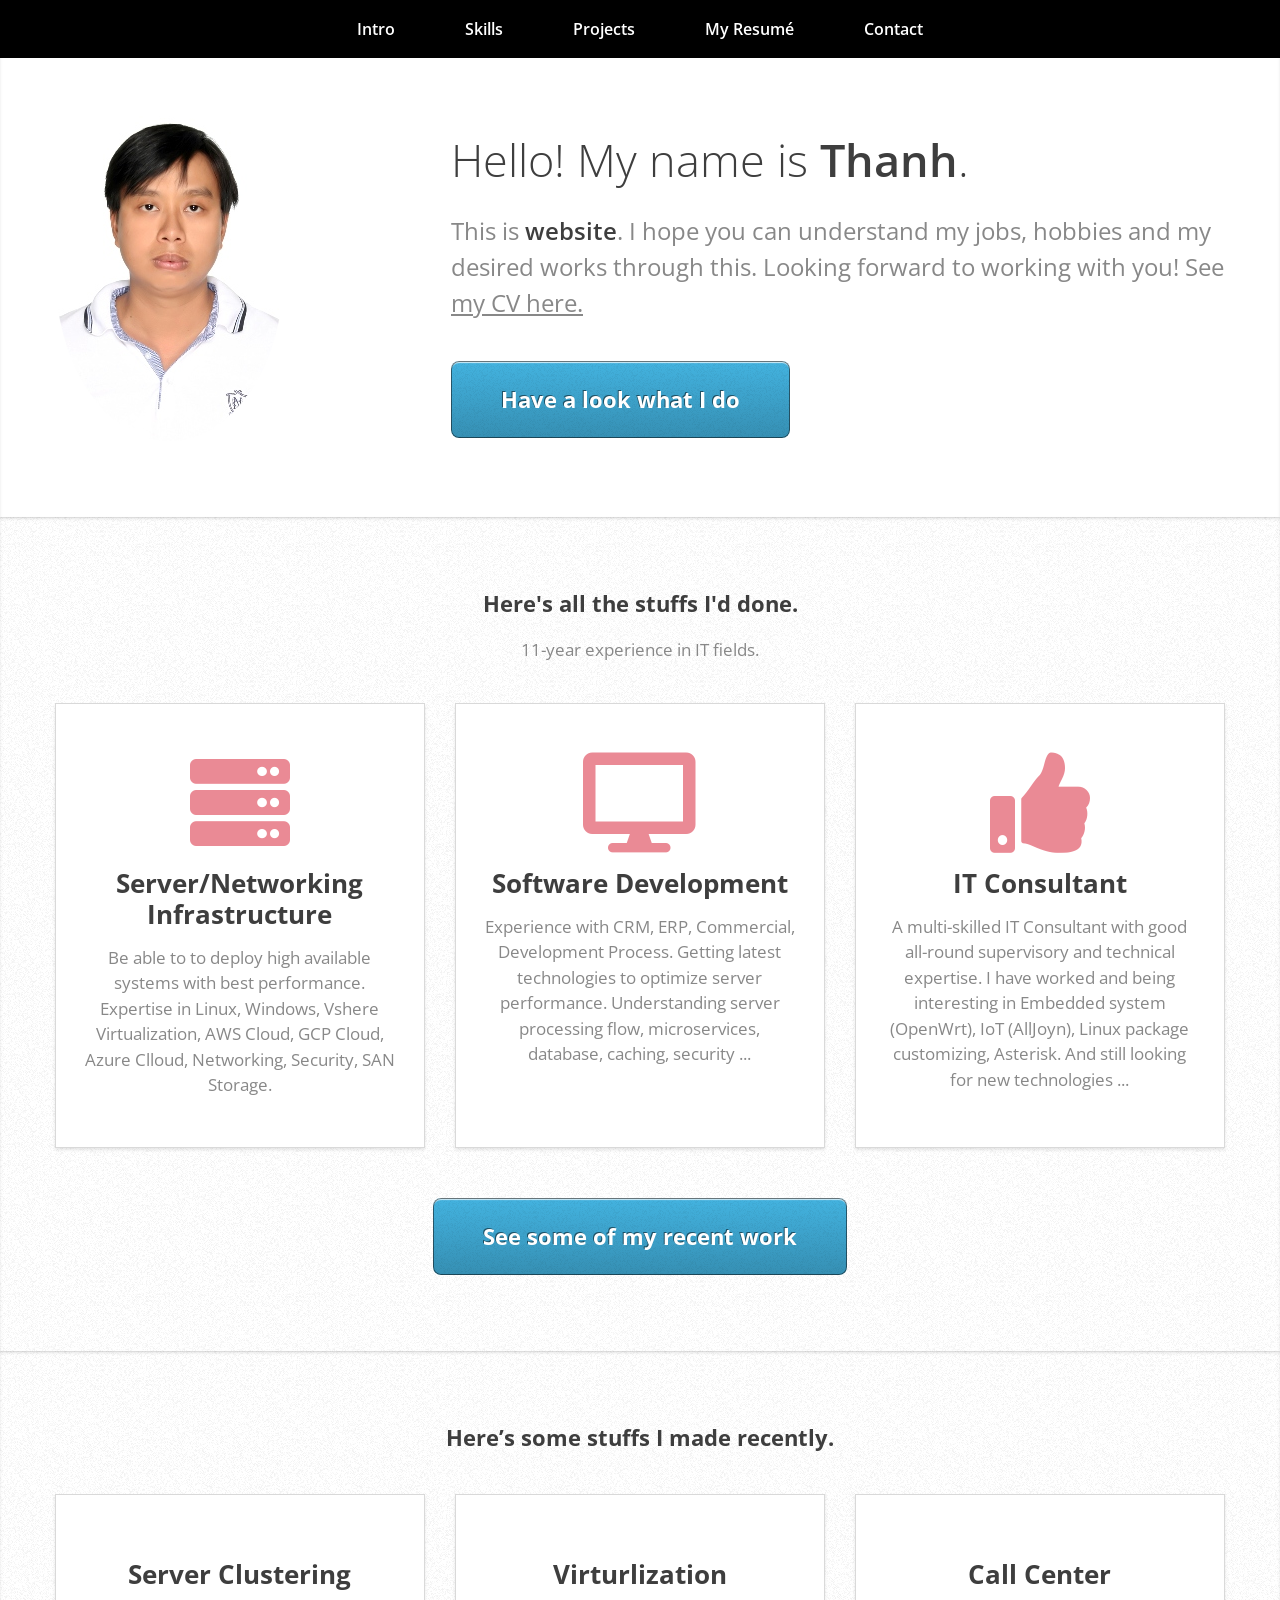
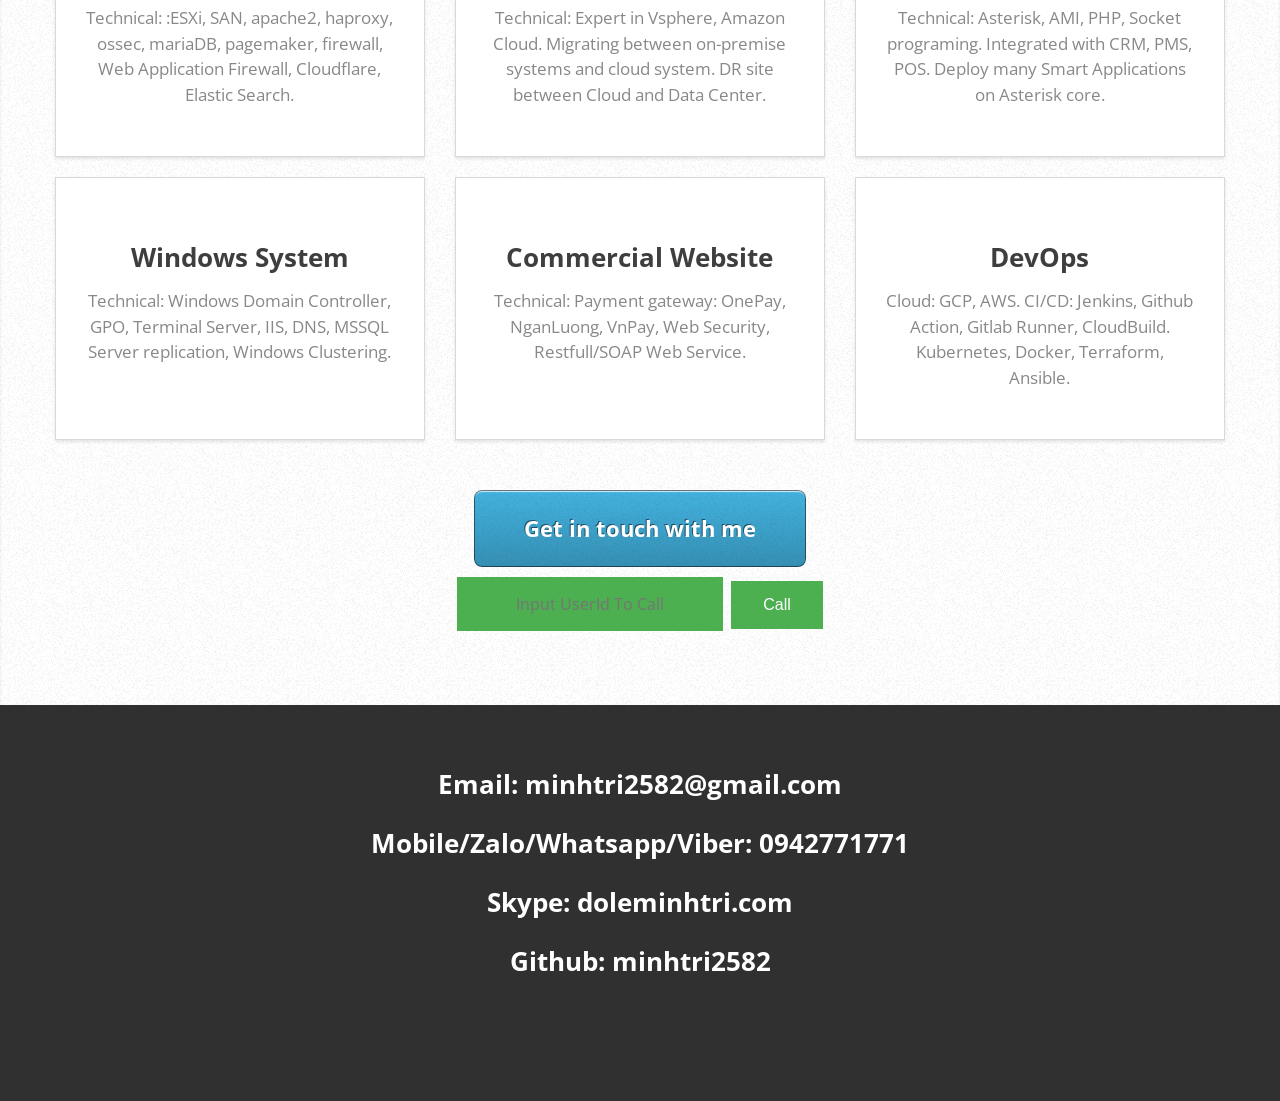
<file: static/index.html>
<!doctype html>
<html lang="en">
<head>
    <meta charset="UTF-8">
    <meta name="viewport" content="width=device-width, initial-scale=1.0">
    <meta http-equiv="X-UA-Compatible" content="ie=edge">
    <title>Đỗ Lê Minh Trí</title>
    <link rel="stylesheet" href="css/font-awesome/css/all.min.css">
    <link rel="stylesheet" href="css/main.css">
    
    <style>
        .button0 {
          border: none;
          color: white;
          padding: 15px 32px;
          text-align: center;
          text-decoration: none;
          display: inline-block;
          font-size: 16px;
          margin: 4px 2px;
          cursor: pointer;
        }

        .button1 {background-color: #4CAF50;} /* Green */
        .button2 {background-color: #008CBA;} /* Blue */
     </style>
    
</head>
<body>
<header>
    <nav class="nav-header">
        <div class="container">
            <ul class="nav-header-link">
                <li><a href="#top">Intro</a></li>
                <li><a href="#work">Skills</a></li>
                <li><a href="#portfolio">Projects</a></li>
                <li><a href="mycv.html" target="_blank">My Resumé</a></li>
                <li><a href="#contact">Contact</a></li>
            </ul>
        </div>
    </nav>
</header>
<section id="top" class="wrapper">
    <div class="container">
        <div class="summary">
            <div class="summary-col-img">
                <span class="img-fluid"><img src="images/common/headshot.jpg" alt=""></span>
            </div>
            <div class="summary-col-des">
                <h1>Hello! My name is <strong class="name">Thanh</strong>.</h1>                               
                <p>This is <strong>website</strong>. I hope you can understand my jobs, hobbies and my desired works through this. Looking forward to working with
                   you! See <a href="mycv.html" target="_blank"> my CV here.</a></p>
                <a href="#work" class="button">Have a look what I do</a>                             
            </div>
        </div>
    </div>
</section>
<section id="work" class="wrapper wrapper-gray">
    <div class="container">
        <div class="title-section">
            <h2>Here's all the stuffs I'd done.</h2>
            <p>11-year experience in IT fields.</p>
        </div>
        <div class="row">
            <div class="col-12 col-md-4">
                <div class="box box-1">
                    <i class="fas fa-server"></i>
                    <h3>Server/Networking Infrastructure</h3>
                    <p>Be able to to deploy high available systems with best performance. Expertise in Linux, Windows, Vshere Virtualization, AWS Cloud, GCP Cloud, Azure Clloud,
                       Networking, Security, SAN Storage.</p>
                </div>
            </div>
            <div class="col-12 col-md-4">
                <div class="box box-1">
                    <i class="fas fa-desktop"></i>
                    <h3>Software Development</h3>
                    <p>Experience with CRM, ERP, Commercial, Development Process. Getting latest technologies to optimize server performance. Understanding server processing flow,
                       microservices, database, caching, security ...</p>
                </div>
            </div>
            <div class="col-12 col-md-4">
                <div class="box box-1">
                    <i class="fas fa-thumbs-up"></i>
                    <h3>IT Consultant</h3>
                    <p>A multi-skilled IT Consultant with good all-round supervisory and technical expertise. I have worked and being interesting in Embedded system (OpenWrt), IoT
                       (AllJoyn), Linux package customizing, Asterisk.
                       And still looking for new technologies ...</p>
                </div>
            </div>
        </div>
        <div class="btn-section">
            <a href="#portfolio" class="button">See some of my recent work</a>
        </div>
    </div>
</section>
<section id="portfolio" class="wrapper wrapper-gray">
    <div class="container">
        <div class="title-section">
            <h2>Here’s some stuffs I made recently.</h2>
        </div>
        <div class="row">
            <div class="col-12 col-md-4">
                <div class="box box-1">
                    <h3>Server Clustering</h3>
                    <p>Technical: :ESXi, SAN, apache2, haproxy, ossec, mariaDB, pagemaker, firewall, Web Application Firewall, Cloudflare, Elastic Search.</p>
                </div>
            </div>
            <div class="col-12 col-md-4">
                <div class="box box-1">
                    <h3>Virturlization</h3>
                    <p>Technical: Expert in Vsphere, Amazon Cloud. Migrating between on-premise systems and cloud system. DR site between Cloud and Data Center.</p>
                </div>
            </div>
            <div class="col-12 col-md-4">
                <div class="box box-1">
                    <h3>Call Center</h3>
                    <p>Technical: Asterisk, AMI, PHP, Socket programing. Integrated with CRM, PMS, POS. Deploy many Smart Applications on Asterisk core.</p>
                </div>
            </div>
            <div class="col-12 col-md-4">
                <div class="box box-1">
                    <h3>Windows System</h3>
                    <p>Technical: Windows Domain Controller, GPO, Terminal Server, IIS, DNS, MSSQL Server replication, Windows Clustering.</p>
                </div>
            </div>
            <div class="col-12 col-md-4">
                <div class="box box-1">
                    <h3>Commercial Website</h3>
                    <p>Technical: Payment gateway: OnePay, NganLuong, VnPay, Web Security, Restfull/SOAP Web Service. </p>
                </div>
            </div>
            <div class="col-12 col-md-4">
                <div class="box box-1">
                    <h3>DevOps</h3>
                    <p>Cloud: GCP, AWS. CI/CD: Jenkins, Github Action, Gitlab Runner, CloudBuild. Kubernetes, Docker, Terraform, Ansible. </p>
                </div>
            </div>
        </div>
        <div class="btn-section">
            <a href="#contact" class="button" onclick="callMe()"> Get in touch with me</a>
            <br>
            <input class="button0 button1" id="partnerId" placeholder="Input UserId To Call" />
            <button onclick="callTo()" class="button0 button1">Call</button>
        </div>
    </div>
</section>
<footer id="contact" class="footer-contact">
    <div class="container">
        <p>Email: <a href="mailto:minhtri2582@gmail.com">minhtri2582@gmail.com</a></p>
        <p>Mobile/Zalo/Whatsapp/Viber: <a href="tel:0942771771">0942771771</a></p>
        <p>Skype: <a href="skype:doleminhtri.com?call">doleminhtri.com</a></p>
        <p>Github: <a href="https://github.com/minhtri2582">minhtri2582</a></p>
    </div>
</footer>
<!-- s -->
<script src="./js/jquery.min.js"></script>
<script src="./js/main.js"></script>
<script type="text/javascript" src="https://callcenter-widget.vnkm.vn/stringee_widget.js"></script>
<script type="text/javascript">
    var uid = "tri.do";
    setTimeout(login, 3000)
    function login() {
        initStringee(uid);
    }
    function callTo() {
        let partnerId = $('#partnerId').val();
        callPatient(partnerId);
    }
    function callMe() {
        let partnerId = '84942771771';
        callPatient(partnerId);
    }
</script>
</body>
</html>
</file>
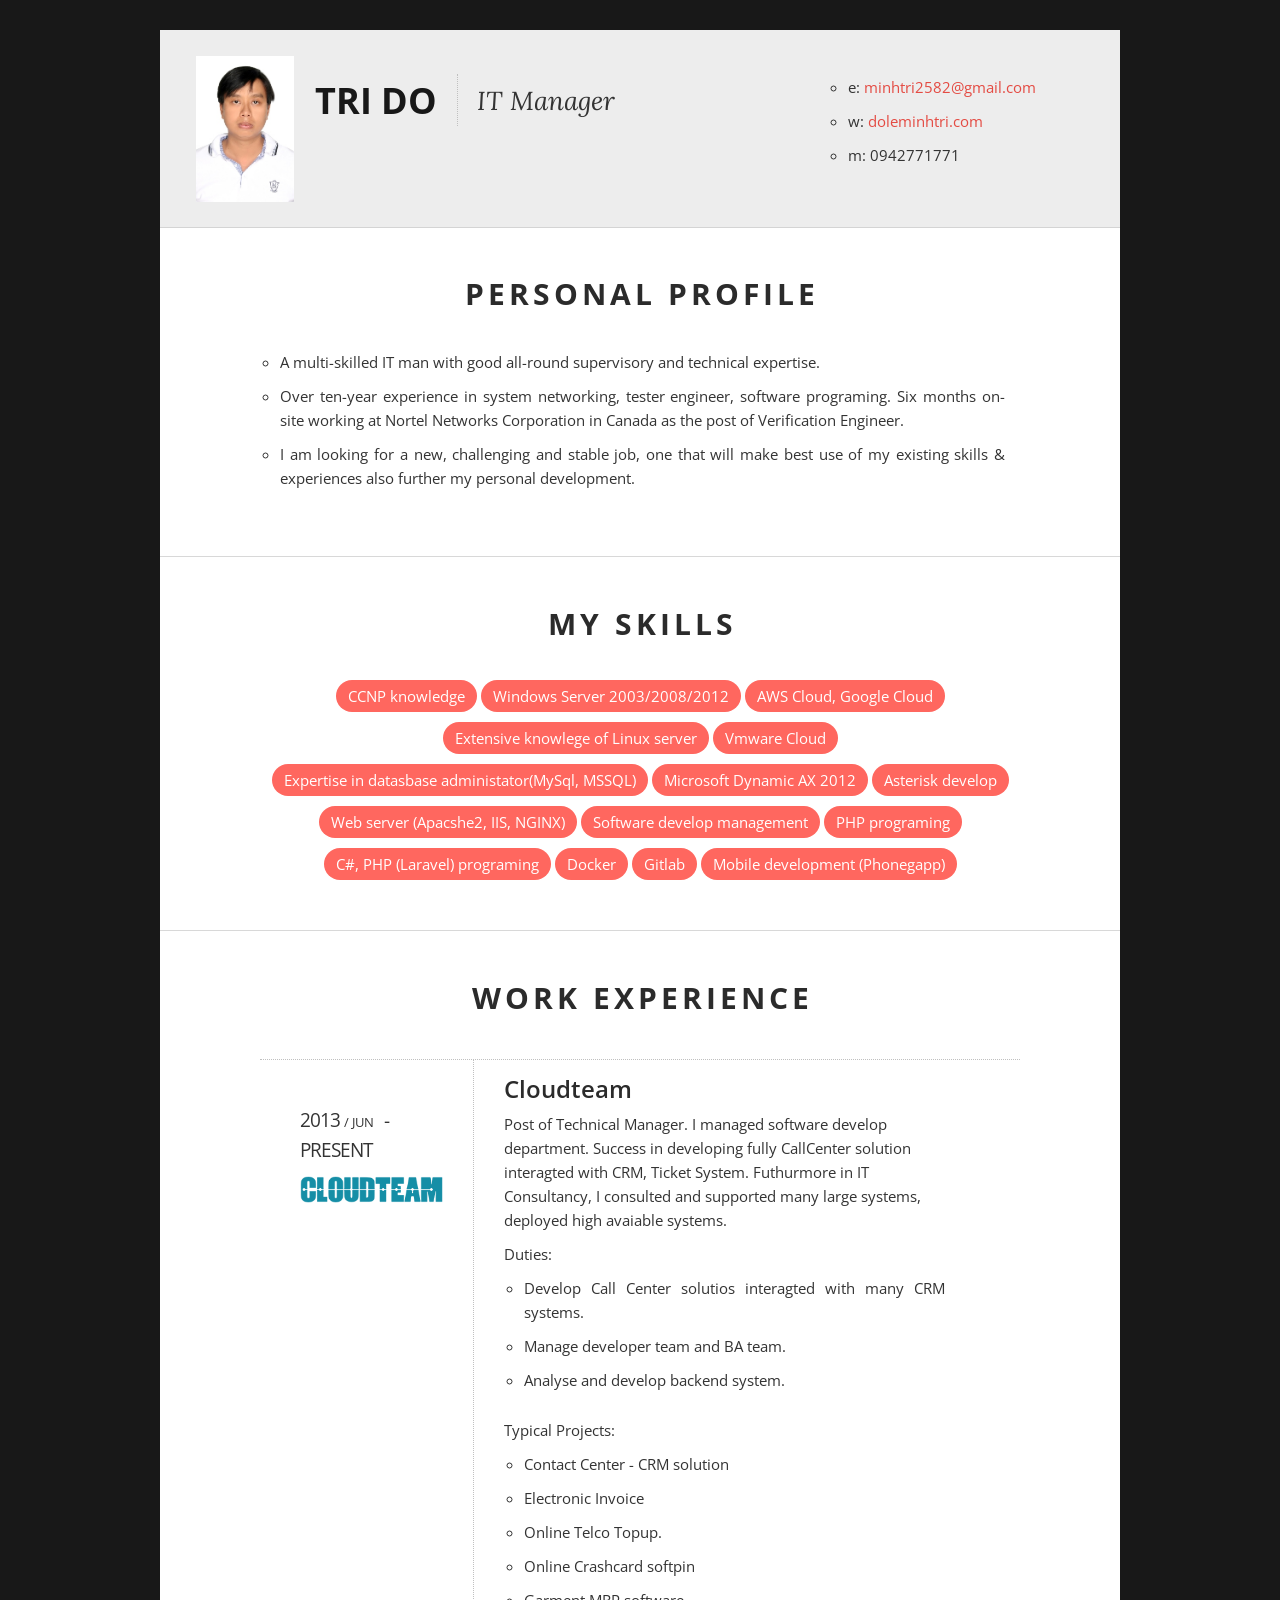
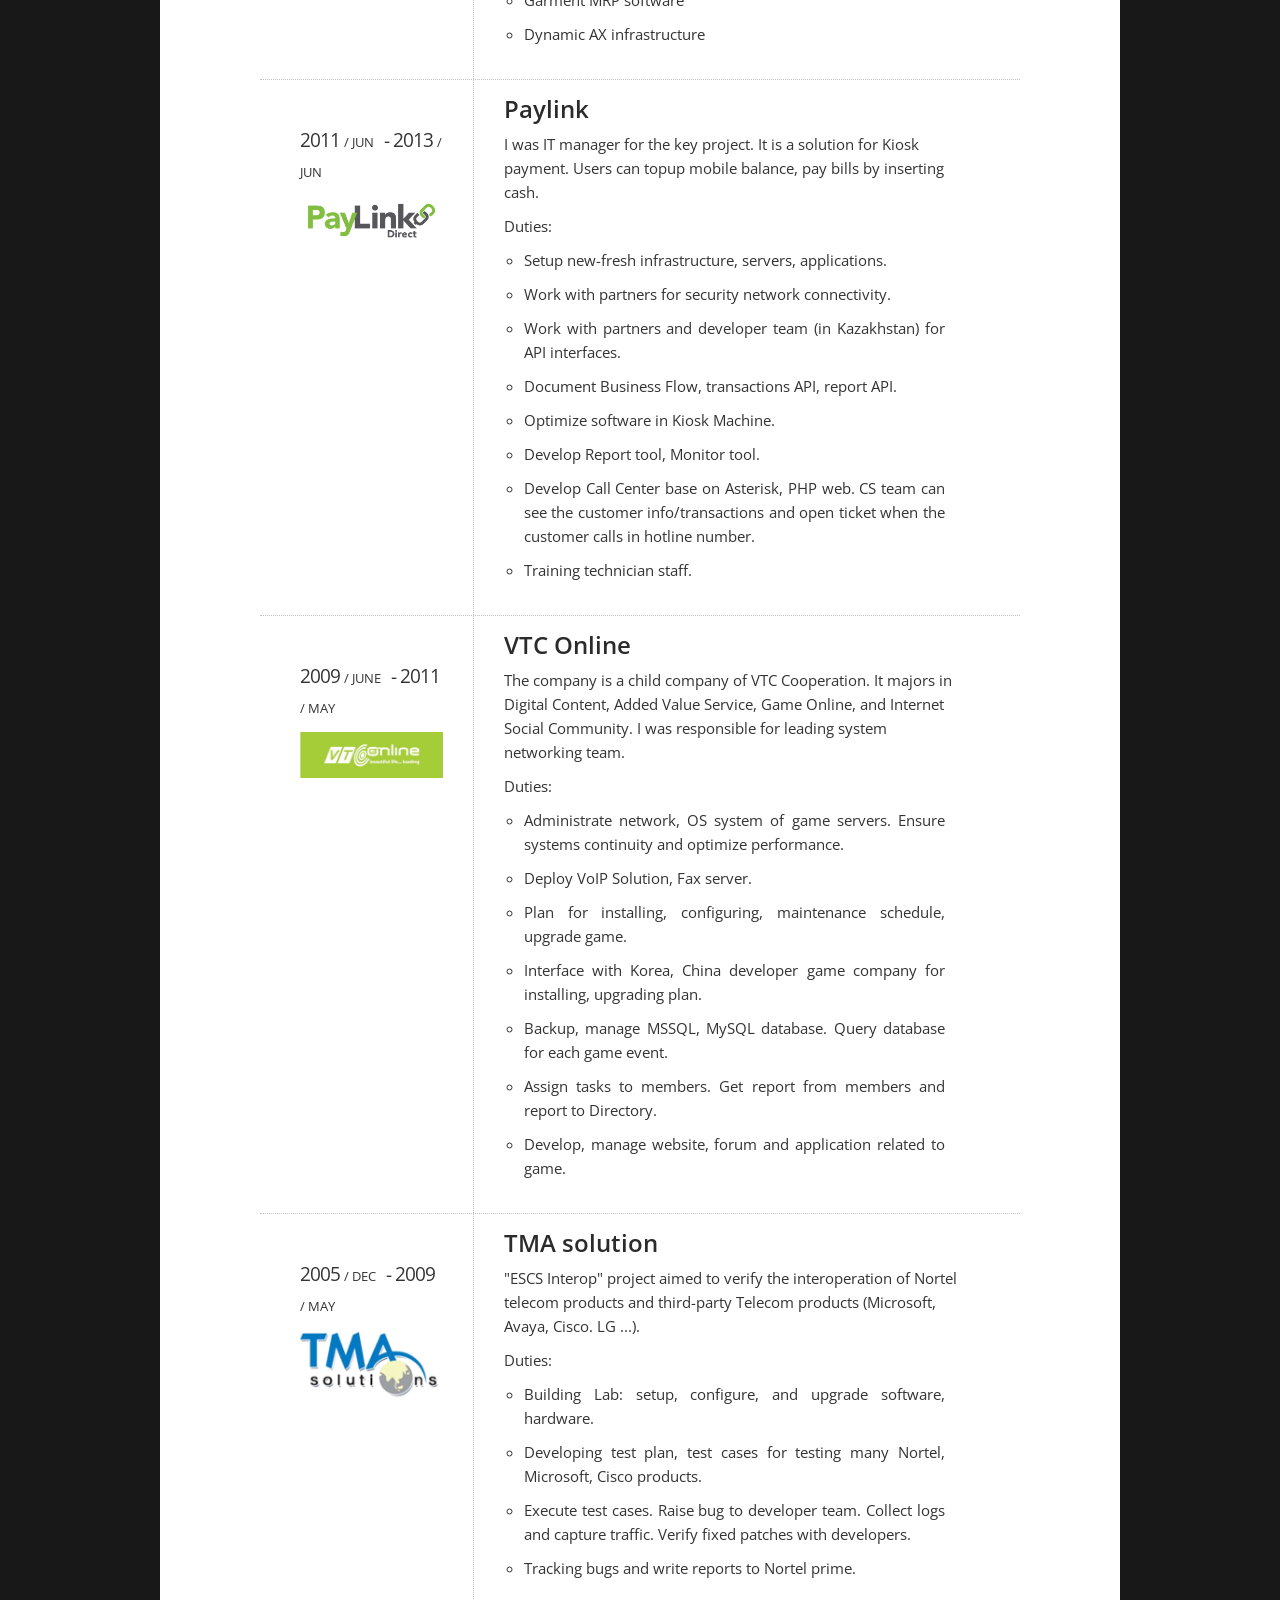
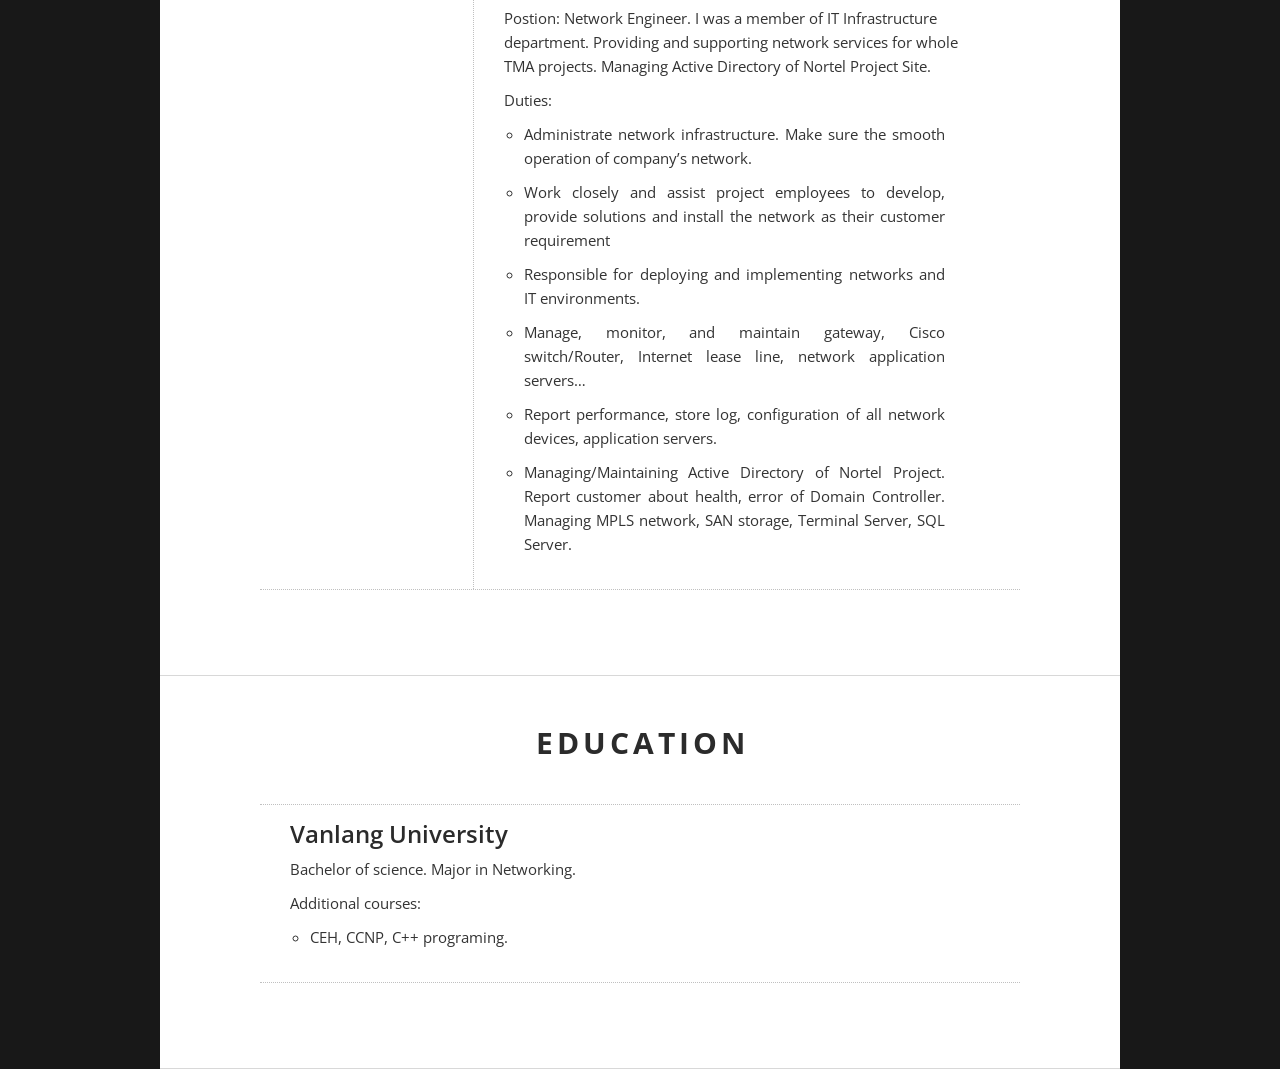
<file: static/mycv/index.html>
<!DOCTYPE html>
<html class="no-js" lang="en">
<head>
<meta charset="utf-8">
<title>Tri Do - IT Manager</title>
<meta name="viewport" content="width=device-width, initial-scale=1, maximum-scale=1">

<link href="css/styles.css" rel="stylesheet" type="text/css" media="screen" />


<link href="http://fonts.googleapis.com/css?family=Open+Sans:400,300,400italic,700,600" rel="stylesheet" type="text/css" />
<link href="http://fonts.googleapis.com/css?family=Lora:400,400italic" rel="stylesheet" type="text/css" />
<script src="js/modernizr.custom.js" type="text/javascript"></script>
</head>
<body>
<!-- Preloader -->
<div id="preloader">
  <div id="status">
    <div class="parent">
      <div class="child">
        <p class="small">loading</p>
      </div>
    </div>
  </div>
</div>
<!-- end preloader -->
<div class="wrapper">
  <!-- start header -->
  <header class="clearfix">
    <div class="container no-padding">
      <div id="headshot" class="avatar">
        <img src="images/headshot.jpg" alt="Avatar" />
      </div>
      <div class="information">
        <div class="col2-3">
          <h1 id="logo"> <a href="index.html">TRI DO</a> </h1>
          <div class="tagline"><span>IT Manager</span></div>
        </div>
        <div class="col1-3 float_right">
        <ul class="unordered-list">
          <li>e: <a href="mailto:minhtri2582@gmail.com" target="_blank">minhtri2582@gmail.com</a></li>
          <li>w: <a href="http://doleminhtri.com">doleminhtri.com</a></li>
          <li>m: 0942771771</li>
        </ul>
      </div>
      </div>

    </div>
  </header>
  <!-- end header -->
  <section class="section" id="section2">
    <div id="ancor2"></div>
    <div class="container clearfix">
      <div class="col1-1 centered">
        <h3>Personal Profile</h3>
      </div>
      <div class="col1-1">
        <ul class="unordered-list">
              <li>A multi-skilled IT man with good all-round supervisory and technical expertise. </li>
              <li>Over ten-year experience in system networking, tester engineer, software programing. Six months on-site working at Nortel Networks Corporation in Canada as the post of Verification Engineer.</li>      
			  <li>I am looking for a new, challenging and stable job, one that will make best use of my existing skills & experiences also further my personal development.</li>
            </ul> 
      </div>
    </div>
  </section>
  <section class="section" id="section6">
   
    <div class="container clearfix">
      <div class="col1-1 centered">
        <h3>My Skills</h3>
      </div>
      <div class="col1-1">
        <ul class="keySkills">
            <li>CCNP knowledge</li>
            <li>Windows Server 2003/2008/2012</li>
            <li>AWS Cloud, Google Cloud</li>
            <li>Extensive knowlege of Linux server</li>
            <li>Vmware Cloud</li>
            <li>Expertise in datasbase administator(MySql, MSSQL)</li>
            <li>Microsoft Dynamic AX 2012</li>
            <li>Asterisk develop</li>
            <li>Web server (Apacshe2, IIS, NGINX)</li>
            <li>Software develop management</li>
            <li>PHP programing</li>
            <li>C#, PHP (Laravel) programing</li>
			<li>Docker</li>
			<li>Gitlab</li>
			<li>Mobile development (Phonegapp)</li>
          </ul>
      </div>
    </div>
  </section>
  <section class="section" id="section3">
    <div id="ancor3"></div>
    <div class="container clearfix">
      <div class="col1-1 centered">
        <h3>Work Experience</h3>
      </div>
      <div class="col1-1">
        <div class="accordion">          
          <div class="tab clearfix closed">
            <div class="tab-arrow"></div>
            <div class="time-range">
              <p>2013 <span>/ Jun</span> - Present</p>
              <img src="images/logo/cloudteam.png">
			 
            </div>
            <div class="employer">
              <h4>Cloudteam</h4> 
              <p>Post of Technical Manager. I managed software develop department. Success in developing fully CallCenter solution interagted with CRM, Ticket System. Futhurmore in IT Consultancy, I consulted and supported many large systems, deployed high avaiable systems.</p>
              <div class="hidden-content">
                <!-- acordion content here -->
                <p>Duties:</p>
                <ul class="unordered-list">
                  <li>Develop Call Center solutios interagted with many CRM systems.</li>
                  <li>Manage developer team and BA team.</li>
                  <li>Analyse and develop backend system.</li> 
                </ul>
              </div>
			  <div class="hidden-content">
                <!-- acordion content here -->
                <p>Typical Projects:</p>
                <ul class="unordered-list">
                  <li>Contact Center - CRM solution</li>
                  <li>Electronic Invoice</li>
                  <li>Online Telco Topup.</li> 
				  <li>Online Crashcard softpin</li> 
                  <li>Garment MRP software</li>
				  <li>Dynamic AX infrastructure</li>
                </ul>
              </div>
              <!-- / acordion content -->
            </div>
          </div>
          <div class="tab clearfix closed">
            <div class="tab-arrow"></div>
            <div class="time-range">
              <p>2011 <span>/ Jun</span> - 2013 <span>/ Jun</span></p>
              <img src="images/logo/paylink.png">
            </div>
            <div class="employer">
              <h4>Paylink</h4>
              <p>I was IT manager for the key project. It is a solution for Kiosk payment. Users can topup mobile balance, pay bills by inserting cash.</p>
              <div class="hidden-content">
                <p>Duties:</p>
                <ul class="unordered-list">
                  <li>Setup new-fresh infrastructure, servers, applications.</li>
                  <li>Work with partners for security network connectivity.</li>
                  <li>Work with partners and developer team (in Kazakhstan) for API interfaces.</li>
                  <li>Document Business Flow, transactions API, report API.</li>
                  <li>Optimize software in Kiosk Machine.</li>
                  <li>Develop Report tool, Monitor tool.</li>
                  <li>Develop Call Center base on Asterisk, PHP web. CS team can see the customer info/transactions and open ticket when the customer calls in hotline number.</li>
                  <li>Training technician staff.</li>
                </ul> 
              </div>
              <!-- / acordion content -->
            </div>
          </div>
          <div class="tab clearfix closed">
            <div class="tab-arrow"></div>
            <div class="time-range"><p>2009 <span>/ June</span> - 2011 <span>/ May</span></p>
              <img src="images/logo/vtc-image.png"></div>
            <div class="employer">
              <h4>VTC Online</h4>
              <p>The company is a child company of VTC Cooperation. It majors in Digital Content, Added Value Service, Game Online, and Internet Social Community. I was responsible for leading system networking team.</p>
              <div class="hidden-content">
                <!-- acordion content here -->
                <p>Duties:</p>
                <ul class="unordered-list">
                  <li>  Administrate network, OS system of game servers. Ensure systems continuity and optimize performance.</li>
                  <li>  Deploy VoIP Solution, Fax server.</li>
                  <li>  Plan for installing, configuring, maintenance schedule, upgrade game.</li> 
                  <li>  Interface with Korea, China developer game company for installing, upgrading plan.</li>
                  <li>  Backup, manage MSSQL, MySQL database. Query database for each game event.</li>
                  <li>  Assign tasks to members. Get report from members and report to Directory.</li>
                  <li>  Develop, manage website, forum and application related to game.</li>
                   
                </ul>
              </div>
              <!-- / acordion content -->
            </div>
          </div>
          <div class="tab clearfix closed">
            <div class="tab-arrow"></div>
            <div class="time-range"><p>2005 <span>/ Dec</span> - 2009 <span>/ May</span></p>
              <img src="images/logo/tma.png"></div>
            <div class="employer">
              <h4>TMA solution</h4>
              <p>"ESCS Interop" project aimed to verify the interoperation of Nortel telecom products and third-party Telecom products (Microsoft, Avaya, Cisco. LG ...).</p>
              <div class="hidden-content">
                <!-- acordion content here -->
                <p>Duties:</p>
                <ul class="unordered-list">
                  <li>  Building Lab: setup, configure, and upgrade software, hardware. </li>
                  <li>  Developing test plan, test cases for testing many Nortel, Microsoft, Cisco products.</li>
                  <li>  Execute test cases. Raise bug to developer team. Collect logs and capture traffic. Verify fixed patches with developers. </li>
                  <li>  Tracking bugs and write reports to Nortel prime.</li>
                </ul>
              </div>
              <!-- / acordion content -->
			  <p>Postion: Network Engineer. I was a member of IT Infrastructure department. Providing and supporting network services for whole TMA projects. Managing Active Directory of Nortel Project Site.</p>
              <div class="hidden-content">
                <!-- acordion content here -->
                <p>Duties:</p>
                <ul class="unordered-list">
                  <li>Administrate network infrastructure. Make sure the smooth operation of company’s network.</li>
<li>Work closely and assist project employees to develop, provide solutions and install the network as their customer requirement </li>
<li>	Responsible for deploying and implementing networks and IT environments.</li>
<li> Manage, monitor, and maintain gateway, Cisco switch/Router, Internet lease line, network application servers…</li>
<li>	Report performance, store log, configuration of all network devices, application servers.</li>
<li>	Managing/Maintaining Active Directory of Nortel Project. Report customer about health, error of Domain Controller. Managing MPLS network, SAN storage, Terminal Server, SQL Server. </li>

                </ul>
              </div>
            </div>
          </div>
        </div>
      </div>
    </div>
  </section>

  <section class="section" id="section5">
    <div id="ancor5"></div>
    <div class="container clearfix">
      <div class="col1-1 centered">
        <h3>Education</h3>
      </div>
      <div class="col1-1">
        <div class="accordion">
          <div class="tab clearfix closed">
            <div class="tab-arrow"></div>
            
            <div class="employer one-column">
              <h4>Vanlang University</h4>
              <p>Bachelor of science. Major in Networking.</p>
              <div class="hidden-content">
               
                
                <p> Additional courses: </p>
                <ul class="unordered-list">
                  <li>CEH, CCNP, C++ programing.</li>
                </ul>
                
              </div>
              <!-- / acordion content -->
            </div>
          </div>
        
        </div>
      </div>
     
    </div>
  </section>

 
</div>
<script src="js/jquery-1.11.2.min.js" type="text/javascript"></script>
<script src="js/preloader.js" type="text/javascript"></script>
<script src="js/custom.js"></script>
<!--[if lt IE 9]><script src="http://html5shim.googlecode.com/svn/trunk/html5.js"></script><![endif]-->
</body>
</html>
</file>
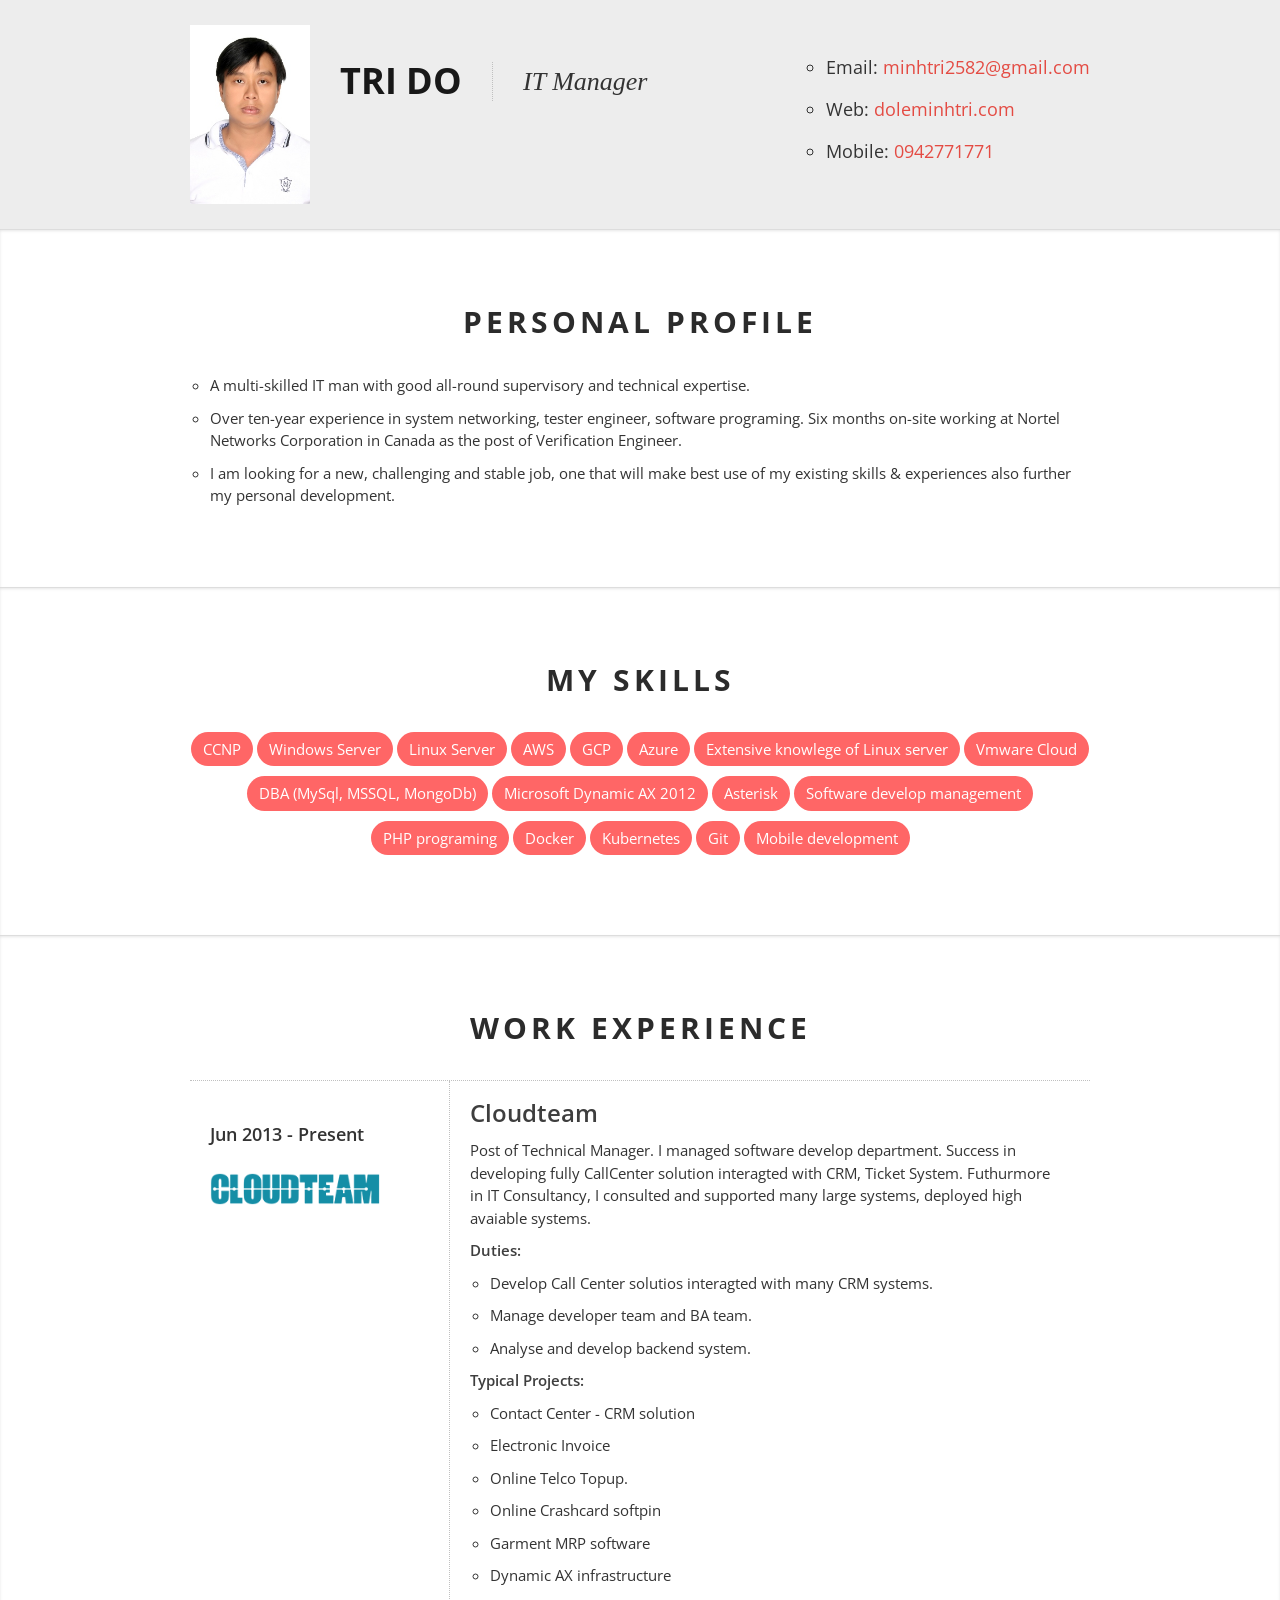
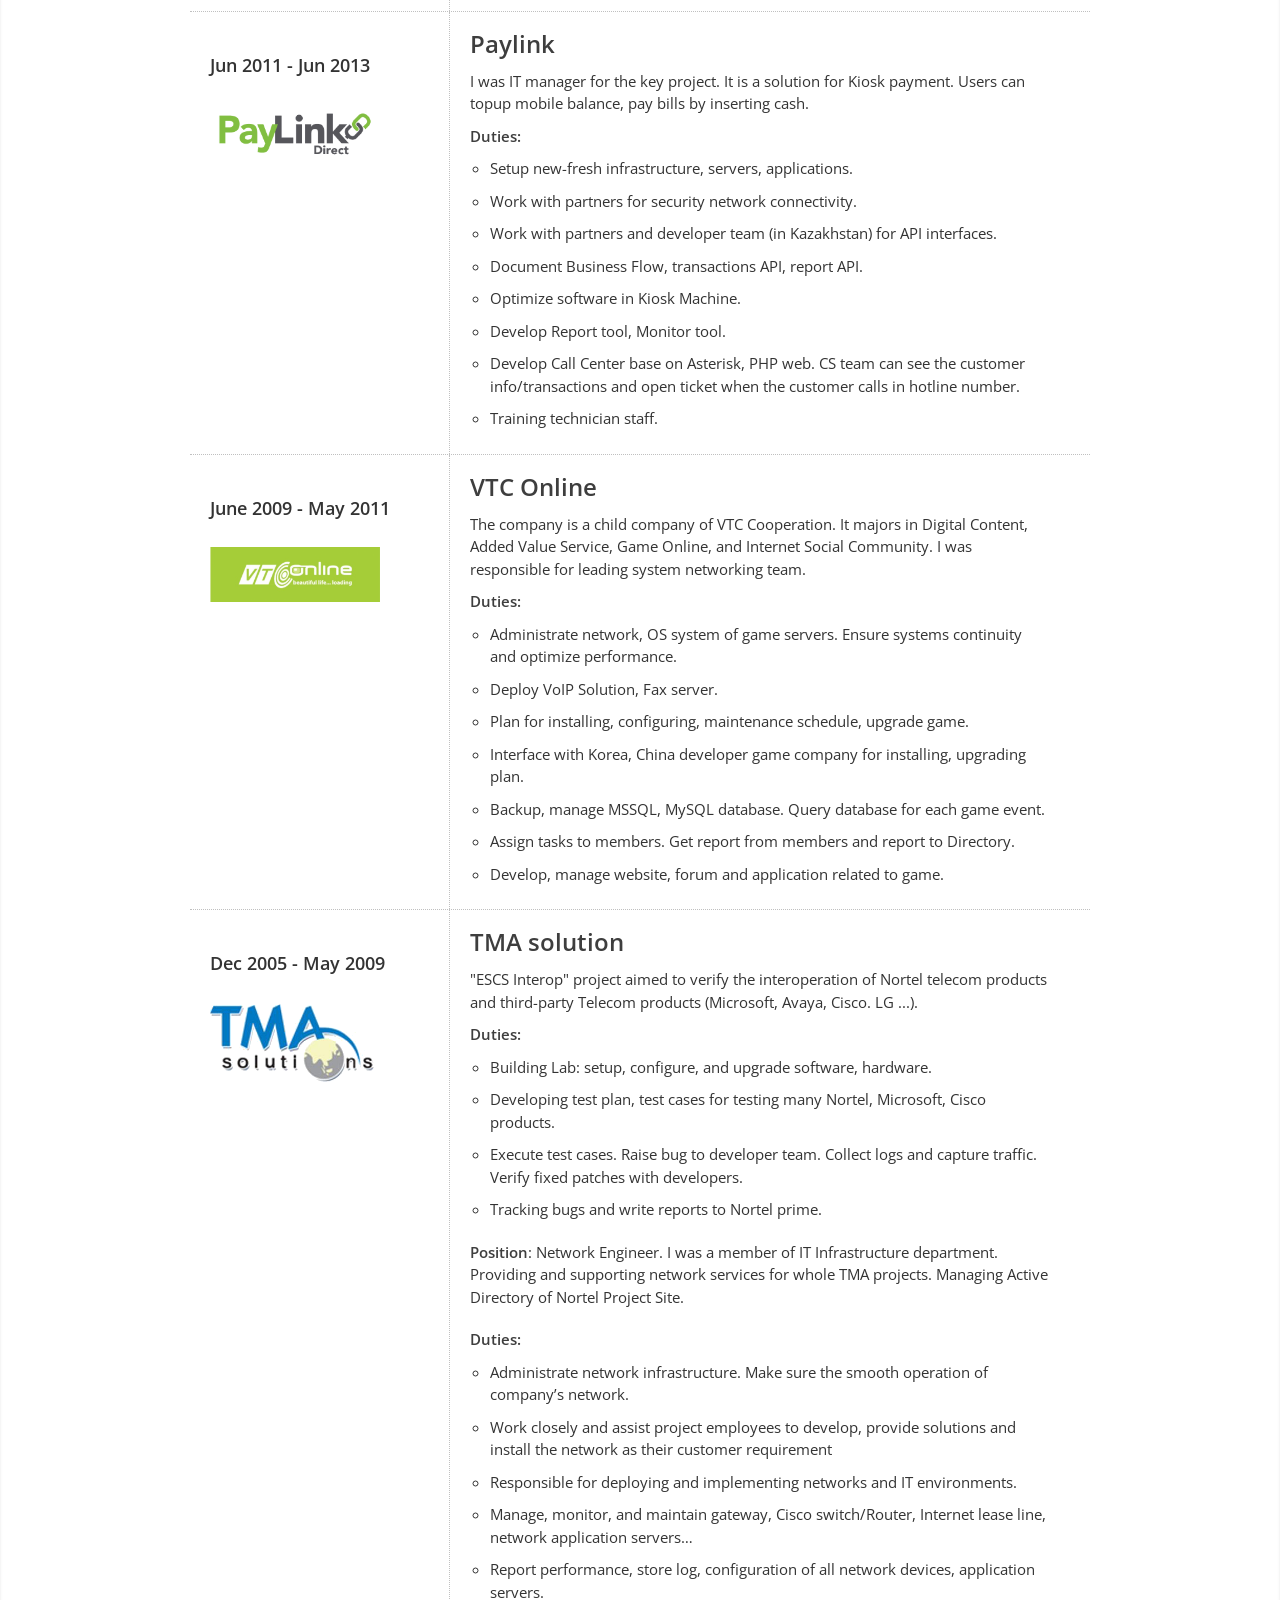
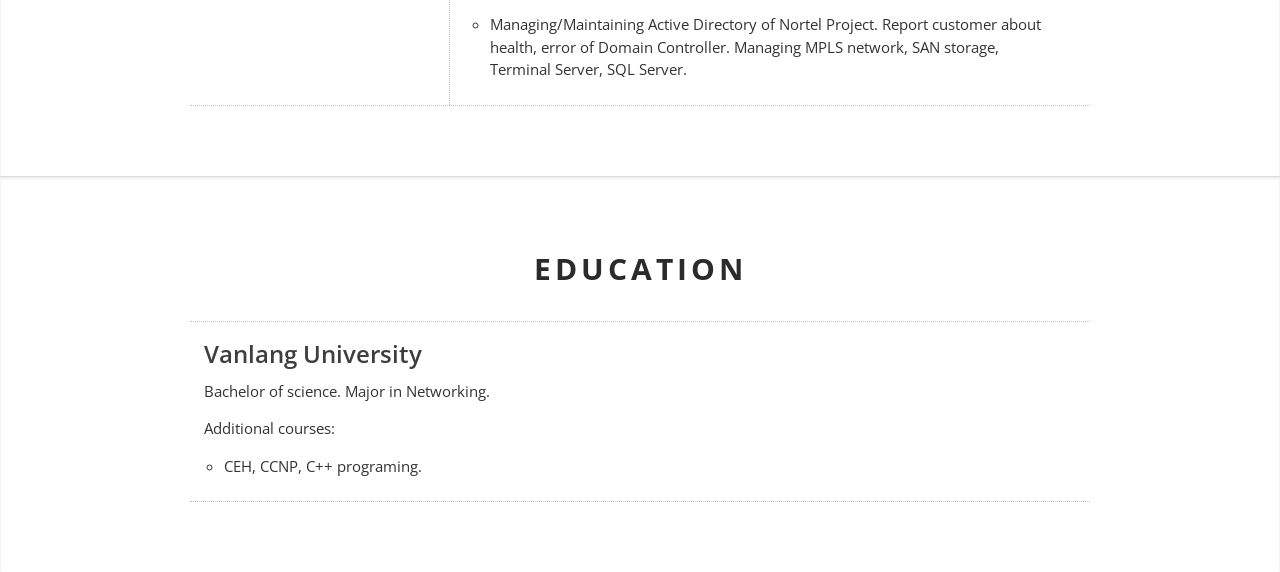
<file: static/mycv.html>
<!doctype html>
<html lang="en">
<head>
    <meta charset="UTF-8">
    <meta name="viewport" content="width=device-width, initial-scale=1.0">
    <meta http-equiv="X-UA-Compatible" content="ie=edge">
    <title>Tri Do - IT Manager</title>
    <link rel="stylesheet" href="css/font-awesome/css/all.min.css">
    <link rel="stylesheet" href="css/cv.css">
</head>
<body>
<header class="header-cv">
    <div class="container">
        <div class="sumary-information">
            <div class="avatar">
                <img src="images/common/headshot.jpg" alt="Tri Do" class="img-fluid"/>
            </div>
            <div class="information-des">
                <div class="position">
                    <h1>TRI DO</h1>
                    <div class="font-lora">IT Manager</div>
                </div>
                <ul class="contact">
                    <li>Email: <a href="mailto:minhtri2582@gmail.com" target="_blank">minhtri2582@gmail.com</a></li>
                    <li>Web: <a href="https://doleminhtri.com">doleminhtri.com</a></li>
                    <li>Mobile: <a href="tel:0942771771">0942771771</a></li>
                </ul>
            </div>
        </div>
    </div>
</header>
<section class="wrapper">
    <div class="container">
        <h3 class="title-section">Personal Profile</h3>
        <ul class="unordered-list">
            <li>A multi-skilled IT man with good all-round supervisory and technical expertise.</li>
            <li>Over ten-year experience in system networking, tester engineer, software programing. Six months on-site working at Nortel Networks Corporation in Canada as the post
                of Verification Engineer.
            </li>
            <li>I am looking for a new, challenging and stable job, one that will make best use of my existing skills &amp; experiences also further my personal development.</li>
        </ul>
    </div>
</section>
<section class="wrapper">
    <div class="container">
        <h3 class="title-section">MY SKILLS</h3>
        <ul class="keySkills">
            <li>CCNP</li>
            <li>Windows Server</li>
            <li>Linux Server</li>
            <li>AWS</li>
            <li>GCP</li>
            <li>Azure</li>
            <li>Extensive knowlege of Linux server</li>
            <li>Vmware Cloud</li>
            <li>DBA (MySql, MSSQL, MongoDb)</li>
            <li>Microsoft Dynamic AX 2012</li>
            <li>Asterisk</li>
            <li>Software develop management</li>
            <li>PHP programing</li>
            <li>Docker</li>
            <li>Kubernetes</li>
            <li>Git</li>
            <li>Mobile development</li>
        </ul>
    </div>
</section>
<section class="wrapper">
    <div class="container">
        <h3 class="title-section">WORK EXPERIENCE</h3>
        <div class="work-timeline">
            <div class="time-range">
                <p>Jun 2013 - Present</p>
                <img src="images/logo/cloudteam.png" class="img-fluid">
            </div>
            <div class="employer">
                <h4>Cloudteam</h4>
                <p>Post of Technical Manager. I managed software develop department. Success in developing fully CallCenter solution interagted with CRM, Ticket System. Futhurmore
                   in IT Consultancy, I consulted and supported many large systems, deployed high avaiable systems.</p>
                <div class="acordion-content">
                    <!-- acordion content here -->
                    <p><b>Duties:</b></p>
                    <ul class="unordered-list">
                        <li>Develop Call Center solutios interagted with many CRM systems.</li>
                        <li>Manage developer team and BA team.</li>
                        <li>Analyse and develop backend system.</li>
                    </ul>
                    <p><b>Typical Projects:</b></p>
                    <ul class="unordered-list">
                        <li>Contact Center - CRM solution</li>
                        <li>Electronic Invoice</li>
                        <li>Online Telco Topup.</li>
                        <li>Online Crashcard softpin</li>
                        <li>Garment MRP software</li>
                        <li>Dynamic AX infrastructure</li>
                    </ul>
                    <!-- / acordion content -->
                </div>
            </div>
        </div>
        <div class="work-timeline">
            <div class="time-range">
                <p>Jun 2011 - Jun 2013</p>
                <img src="images/logo/paylink.png" class="img-fluid">
            </div>
            <div class="employer">
                <h4>Paylink</h4>
                <p>I was IT manager for the key project. It is a solution for Kiosk payment. Users can topup mobile balance, pay bills by inserting cash.</p>
                <div class="acordion-content">
                    <!-- acordion content here -->
                    <p><b>Duties:</b></p>
                    <ul class="unordered-list">
                        <li>Setup new-fresh infrastructure, servers, applications.</li>
                        <li>Work with partners for security network connectivity.</li>
                        <li>Work with partners and developer team (in Kazakhstan) for API interfaces.</li>
                        <li>Document Business Flow, transactions API, report API.</li>
                        <li>Optimize software in Kiosk Machine.</li>
                        <li>Develop Report tool, Monitor tool.</li>
                        <li>Develop Call Center base on Asterisk, PHP web. CS team can see the customer info/transactions and open ticket when the customer calls in hotline
                            number.
                        </li>
                        <li>Training technician staff.</li>
                    </ul>
                    <!-- / acordion content -->
                </div>
            </div>
        </div>
        <div class="work-timeline">
            <div class="time-range"><p>June 2009 - May 2011</p>
                <img src="images/logo/vtc-image.png" class="img-fluid">
            </div>
            <div class="employer">
                <h4>VTC Online</h4>
                <p>The company is a child company of VTC Cooperation. It majors in Digital Content, Added Value Service, Game Online, and Internet Social Community. I was
                   responsible for leading system networking team.</p>
                <div class="acordion-content">
                    <!-- acordion content here -->
                    <p><b>Duties:</b></p>
                    <ul class="unordered-list">
                        <li> Administrate network, OS system of game servers. Ensure systems continuity and optimize performance.</li>
                        <li> Deploy VoIP Solution, Fax server.</li>
                        <li> Plan for installing, configuring, maintenance schedule, upgrade game.</li>
                        <li> Interface with Korea, China developer game company for installing, upgrading plan.</li>
                        <li> Backup, manage MSSQL, MySQL database. Query database for each game event.</li>
                        <li> Assign tasks to members. Get report from members and report to Directory.</li>
                        <li> Develop, manage website, forum and application related to game.</li>
                    </ul>
                    <!-- / acordion content -->
                </div>
            </div>
        </div>
        <div class="work-timeline">
            <div class="time-range"><p>Dec 2005 - May 2009</p>
                <img src="images/logo/tma.png" class="img-fluid">
            </div>
            <div class="employer">
                <h4>TMA solution</h4>
                <p>"ESCS Interop" project aimed to verify the interoperation of Nortel telecom products and third-party Telecom products (Microsoft, Avaya, Cisco. LG
                   ...).</p>
                <div class="acordion-content">
                    <!-- acordion content here -->
                    <p><b>Duties:</b></p>
                    <ul class="unordered-list">
                        <li> Building Lab: setup, configure, and upgrade software, hardware.</li>
                        <li> Developing test plan, test cases for testing many Nortel, Microsoft, Cisco products.</li>
                        <li> Execute test cases. Raise bug to developer team. Collect logs and capture traffic. Verify fixed patches with developers.</li>
                        <li> Tracking bugs and write reports to Nortel prime.</li>
                    </ul>
                </div>
                <!-- / acordion content -->
                <p class="p-position"><b>Position</b>: Network Engineer. I was a member of IT Infrastructure department. Providing and supporting network services for whole
                                                     TMA projects. Managing Active Directory of Nortel Project Site.</p>
                <div class="acordion-content">
                    <!-- acordion content here -->
                    <p><b>Duties:</b></p>
                    <ul class="unordered-list">
                        <li>Administrate network infrastructure. Make sure the smooth operation of company’s network.</li>
                        <li>Work closely and assist project employees to develop, provide solutions and install the network as their customer requirement</li>
                        <li> Responsible for deploying and implementing networks and IT environments.</li>
                        <li> Manage, monitor, and maintain gateway, Cisco switch/Router, Internet lease line, network application servers…</li>
                        <li> Report performance, store log, configuration of all network devices, application servers.</li>
                        <li> Managing/Maintaining Active Directory of Nortel Project. Report customer about health, error of Domain Controller. Managing MPLS network, SAN
                             storage, Terminal Server, SQL Server.
                        </li>
                    </ul>
                </div>
            </div>
        </div>
    </div>
</section>
<section class="wrapper">
    <div class="container">
        <h3 class="title-section">EDUCATION</h3>
        <div class="education-box">
            <h4>Vanlang University</h4>
            <p>Bachelor of science. Major in Networking.</p>
            <p> Additional courses: </p>
            <ul class="unordered-list">
                <li>CEH, CCNP, C++ programing.</li>
            </ul>
        </div>
    </div>
</section>
<!-- Scripts -->
<script src="./js/jquery.min.js"></script>
<script src="./js/cv.js"></script>
</body>
</html>
</file>
<file: static/css/main.css>
@import url("https://fonts.googleapis.com/css?family=Open+Sans:300,300italic,600,600italic,700");
@import url("https://fonts.googleapis.com/css?family=Open+Sans:300,300italic,600,600italic,700");
/*-------------utility----------------*/
*, html, body {
  margin: 0;
  padding: 0;
  box-sizing: border-box; }

.container {
  max-width: 1200px;
  margin-right: auto;
  margin-left: auto;
  padding-right: 15px;
  padding-left: 15px; }

body, input, textarea, select {
  font-family: 'Open Sans', sans-serif;
  line-height: 1.5;
  color: #888;
  font-weight: 400; }

a {
  color: #888; }

b, strong {
  font-weight: 600;
  color: #3e3e3e; }

h1, h2, h3, h4, h5, h6 {
  color: #3e3e3e; }

.wrapper {
  padding: 70px 0;
  box-shadow: inset 0 1px 0 0 rgba(0, 0, 0, 0.05), inset 0 2px 3px 0 rgba(0, 0, 0, 0.1); }
  @media screen and (max-width: 767px) {
    .wrapper {
      padding: 50px 0; } }

.wrapper.wrapper-gray {
  background-image: url(../images/common/bg.png); }

.img-fluid {
  max-width: 100%; }

.font-lora {
  font-family: 'Lora', Georgia, "Times New Roman", Times, serif; }

/*-------------header----------------*/
.nav-header {
  background: #000;
  display: flex;
  justify-content: center;
  position: fixed;
  top: 0;
  width: 100%;
  z-index: 100; }

.nav-header-link {
  display: flex;
  list-style: none;
  padding-left: 0; }
  .nav-header-link a {
    padding: 9px 20px;
    margin: 8px 15px;
    transition: background-color .2s ease-in-out;
    display: inline-block;
    text-decoration: none;
    font-weight: 600;
    border-radius: 8px;
    color: #fff;
    font-size: 16px; }
    @media screen and (max-width: 767px) {
      .nav-header-link a {
        font-size: 14px;
        padding: 5px 5px;
        margin: 8px 3px; } }
    @media screen and (max-width: 350px) {
      .nav-header-link a {
        font-size: 13px;
        margin: 5px 2px;
        padding: 5px 2px; } }
    .nav-header-link a:hover {
      background: #383838; }

/*-------------summary----------------*/
.summary {
  margin-right: -15px;
  margin-left: -15px;
  display: flex;
  padding-top: 30px; }
  @media screen and (max-width: 767px) {
    .summary {
      flex-direction: column;
      text-align: center; } }
  .summary > div {
    padding-right: 15px;
    padding-left: 15px; }
  .summary h1 {
    font-weight: 300;
    font-size: 45px;
    margin-bottom: 20px; }
    @media screen and (max-width: 767px) {
      .summary h1 {
        font-size: 30px; } }
    .summary h1 .name {
      display: inline-block; }
  @media screen and (min-width: 768px) {
    .summary .summary-col-img {
      width: 33%; } }
  .summary .summary-col-img img {
    border-radius: 50%; }
  .summary .summary-col-des {
    font-size: 15px; }
    @media screen and (min-width: 768px) {
      .summary .summary-col-des {
        padding-top: 2vw;
        width: 67%;
        font-size: 24px; } }
    .summary .summary-col-des .button {
      margin-top: 40px; }
      @media screen and (max-width: 767px) {
        .summary .summary-col-des .button {
          margin-top: 30px; } }

.button {
  background-image: url("../images/common/bg.png"), linear-gradient(to bottom, rgba(0, 0, 0, 0), rgba(0, 0, 0, 0.2));
  transition: background-color .2s ease-in-out;
  position: relative;
  display: inline-block;
  color: #fff;
  text-decoration: none;
  font-weight: 700;
  border: 0;
  outline: 0;
  cursor: pointer;
  border-radius: 8px;
  text-shadow: -1px -1px 0.5px rgba(0, 0, 0, 0.5);
  overflow: hidden;
  box-shadow: inset 0 0 0 1px rgba(0, 0, 0, 0.5), inset 0 2px 1px 0 rgba(255, 255, 255, 0.75);
  background-color: #43b3e0;
  font-size: 22px;
  padding: 22px 50px; }
  @media screen and (max-width: 767px) {
    .button {
      font-size: 16px;
      padding: 17px 30px;
      display: block; } }
  .button:hover {
    background-color: #43bff0;
    color: #fff; }
  .button:active {
    background-color: #3BA8D3;
    top: 1px; }

.title-section {
  text-align: center;
  margin-bottom: 40px; }
  .title-section h2 {
    font-size: 22px;
    margin-bottom: 17px; }
    @media screen and (max-width: 767px) {
      .title-section h2 {
        font-size: 18px;
        margin-bottom: 7px; } }
  .title-section p {
    font-size: 17px; }
    @media screen and (max-width: 767px) {
      .title-section p {
        font-size: 15px; } }

.row {
  display: flex;
  flex-wrap: wrap;
  margin-right: -15px;
  margin-left: -15px; }
  .row > div {
    padding-left: 15px;
    padding-right: 15px; }
  .row .col-12 {
    width: 100%; }
  @media screen and (min-width: 768px) {
    .row .col-md-4 {
      width: 33.33333%;
      display: flex; } }

.box {
  background: #fff;
  box-shadow: inset 0 0 0 1px rgba(0, 0, 0, 0.15), 0 2px 3px 0 rgba(0, 0, 0, 0.1);
  text-align: center;
  margin-bottom: 20px; }

.box-1 {
  padding: 50px 30px;
  font-size: 17px; }
  @media screen and (max-width: 991px) {
    .box-1 {
      padding: 30px 20px; } }
  @media screen and (max-width: 767px) {
    .box-1 {
      font-size: 14px; } }
  .box-1 h3 {
    font-size: 26px;
    margin-bottom: 15px;
    margin-top: 15px;
    line-height: 1.2; }
    @media screen and (max-width: 991px) {
      .box-1 h3 {
        font-size: 20px; } }
    @media screen and (max-width: 767px) {
      .box-1 h3 {
        font-size: 17px; } }
  .box-1 i {
    font-size: 100px;
    color: #ea8a95; }
    @media screen and (max-width: 991px) {
      .box-1 i {
        font-size: 80px; } }

.btn-section {
  text-align: center;
  margin-top: 30px; }
  @media screen and (max-width: 767px) {
    .btn-section {
      margin-top: 20px; } }

.footer-contact {
  text-align: center;
  background-color: #303030;
  color: #fff;
  font-weight: bold;
  font-size: 26px;
  padding-top: 60px;
  padding-bottom: 100px; }
  @media screen and (max-width: 767px) {
    .footer-contact {
      font-size: 16px;
      padding-top: 35px;
      padding-bottom: 35px; } }
  .footer-contact a {
    color: #fff;
    text-decoration: none; }
  .footer-contact p {
    margin-bottom: 20px; }
    @media screen and (max-width: 767px) {
      .footer-contact p {
        margin-bottom: 10px; } }
</file>
<file: static/mycv/css/styles.css>
@charset "utf-8";
/* CSS Document */


/*------------------------------------------------------------------
[Table of contents]
 0. Fonts
 1. Clearfix
 2. Preloader
 3. Typography
 4. Headings
 5. Buttons
 6. Main Nav
 7. Main Content
 8. Column Grid
 9. Images
10. Icons
11. Galleries
12. Services
13. Quote Slider
14. Info Panel
15. Footer
16. Lists
17. Ajax
18. Blog
-------------------------------------------------------------------*/

/* =0. Fonts
--------------------------------------------------------------------------------------------------------*/
@font-face {
 font-family: 'fontello';
 src: url('../fonts/fontello.eot?3837060');
 src: url('../fonts/fontello.eot?3837060#iefix') format('embedded-opentype'), url('../fonts/fontello.woff?3837060') format('woff'), url('../fonts/fontello.ttf?3837060') format('truetype'), url('../fonts/fontello.svg?3837060#fontello') format('svg');
 font-weight: normal;
 font-style: normal;
}
/* Chrome hack: SVG is rendered more smooth in Windows. 100% magic, uncomment if you need it. */
/* Note, that will break hinting! In other OS-es font will be not as sharp as it could be */
/*
@media screen and (-webkit-min-device-pixel-ratio:0) {
  @font-face {
    font-family: 'fontello';
    src: url('../font/fontello.svg?43886684#fontello') format('svg');
  }
}
*/
/* End Fonts
--------------------------------------------------------------------------------------------------------*/

/* =1. Clearfix
--------------------------------------------------------------------------------------------------------*/
.clear { clear: both; }
.clearfix:after { content: "."; display:block; height:0; clear:both; visibility:hidden; }/* ----- clear fix for floats ----- */
.clearfix { display:inline-block; }
* html .clearfix { height:1%; }/* hides clearfix from IE-mac */
.clearfix { display:block; }/* end hide from IE-mac */
.alignleft { float:left; }
.alignright { float:right; }
.aligncenter { float:none; display:inline-block }
.alignnone { clear:both; font-size:0; line-height:0; margin:0; padding:0; border:0; height:0; width:0; }
.centered { text-align:center; }
.hidden { display: none !important; visibility: hidden; }
.visuallyhidden { border: 0; clip: rect(0 0 0 0); height: 1px; margin: -1px; overflow: hidden; padding: 0; position: absolute; width: 1px; }
.visuallyhidden.focusable:active, .visuallyhidden.focusable:focus { clip: auto; height: auto; margin: 0; overflow: visible; position: static; width: auto; }
.invisible { visibility: hidden; }
/* End Clearfix
--------------------------------------------------------------------------------------------------------*/


/* =2. Preloader
--------------------------------------------------------------------------------------------------------*/
#preloader { position:fixed; top:0; left:0; right:0; bottom:0; background:#fff; z-index:99999; }
#status { z-index:28; position:absolute; color:#2b2b2b; top:50%; height:220px; width:100%; margin-top:-110px; }
#preloader p.small { font-size:11px; display:block; text-transform:uppercase; font-style:normal; font-weight:700; letter-spacing:1px; /*margin-top:-3px;*/ font-family: "Open Sans", Arial, Helvetica, sans-serif; padding:0 !important }
/* horizontal centering */
.parent { width:300px; margin:0px auto; position:relative; height:220px; z-index:11 }
.child { text-align:center; }
/* vertical centering */
.parent { display: table }
.child { display: table-cell; vertical-align: middle; padding:0 50px; }
.child span { text-transform:uppercase; }
.no-js #preloader { display: none; }
/* End Preloader
--------------------------------------------------------------------------------------------------------*/


/* =3. Typography
--------------------------------------------------------------------------------------------------------*/
html { overflow: -moz-scrollbars-vertical; overflow-y: scroll; height:100%; width:100%; -webkit-box-sizing: border-box; -moz-box-sizing: border-box; box-sizing: border-box; }
body {
 font: 15px 'Open Sans', Arial, Helvetica, sans-serif; color:#333; 
 position:absolute; height:100%; width:100%; background:#181818 }
*, *:after, *:before { -webkit-box-sizing: inherit; -moz-box-sizing: inherit; box-sizing: inherit; padding: 0; margin: 0; }
strong { font-weight:700; }
a { color:#e44b43; text-decoration:none; }
p a {  -webkit-transition: all 0.2s ease 0s; -moz-transition: all 0.2s ease 0s; -o-transition: all 0.2s ease 0s; transition: all 0.2s ease 0s; }
p a:hover { border-bottom:1px solid #e44b43; -webkit-transition: all 0.2s ease 0s; -moz-transition: all 0.2s ease 0s; -o-transition: all 0.2s ease 0s; transition: all 0.2s ease 0s; }
p { padding:0px 0px 10px 0; line-height:1.6; font-weight:400; }
.col2-3 p { text-align:left !important }
p.sub-heading { display: block; max-width: 424px; margin: 0 auto; font-size:17px; text-align:center; font-family:'Lora', Georgia, "Times New Roman", Times, serif; padding-bottom:36px; }
.small { font-size:13px; }
p.no-border a { border:0 }
.stand-alone { margin-top:13px; padding-bottom:20px; font-size:19px; font-family:'Lora', Georgia, "Times New Roman", Times, serif; font-style:italic }
#section1 p { color:#fff; }
.content p, p.content, .hentry p { font-size:17px; font-family:'Lora', Georgia, "Times New Roman", Times, serif; }
span.arrow { font:13px 'Open Sans', 'Helvetica Neue', Arial, Helvetica, sans-serif; border:0 !important }
em { font-style:italic; }
code { font:13px "Courier New", Courier, monospace; font-style:normal; line-height:1.5; display:block; padding-top:4px; }
pre { padding:0 30px 25px 30px; border:1px dotted #c0c0c0; margin-top:10px; margin-bottom:30px; display:inline-block }
blockquote { padding:116px 0 0 0; margin:10px 0 25px 0; background:url(../images/icons/bg-chat.png) center 50px no-repeat; background-size:48px 48px; }
.hentry blockquote { padding:0 0 0 30px; margin:0px 0 28px 0; background:none; border-left:2px solid #e0e0e0 }
blockquote p { display: block; margin: 0 auto; padding: 0 12px 0 12px; max-width: 742px; font-style:italic; font-size:19px; text-align:center; font-family:'Lora', Georgia, "Times New Roman", Times, serif; color:#fff }
.hentry blockquote p { max-width:none; padding:0; font-style:italic; color:#333; }
blockquote p a { text-transform: uppercase; font-style: normal; font-size: 12px; line-height: 14px; font-family:'Open Sans', 'Helvetica Neue', Arial, Helvetica, sans-serif; color:#fff; border-bottom:1px dotted #fff; }
blockquote p a:hover { border-bottom:1px solid #fff; }
.superscript { vertical-align: super; font-size:9px }
p .superscript { font-size:11px; }
.divider { padding:0 6px 5px 0; text-align: center; position: relative; font-size: 21px; color: #8E8E8E; margin-top:-5px; }
/* End Typography
--------------------------------------------------------------------------------------------------------*/


/* =4. Headings
--------------------------------------------------------------------------------------------------------*/
h1#logo { display:table; height:52px; position:relative; float:left; text-transform:none }
h1#logo a { font-size:36px; display: table-cell; vertical-align: middle; 
	 color:#181818 }
.tagline { float:left; font-family:'Lora', Georgia, "Times New Roman", Times, serif;
 font-size:26px; font-weight:400; padding:0 0 0 20px; margin:0px auto; position:relative; display:table; height:52px; margin-top:-1px; font-style:italic; }
.tagline span { display: table-cell; vertical-align: middle; padding:0 0 0 19px; border-left:1px dotted #c0c0c0 }
h2, h3, h4, h5 {  line-height:1.25 }
.hentry h1, .hentry h2, .hentry h3, .hentry h4, .hentry h5 { padding-bottom:25px; }
h1 { font-size: 50px; line-height: 1; text-transform: uppercase; color: #2b2b2b; font-weight: 700; }
h2 { font-size: 40px; line-height: 48px; text-transform: uppercase; color: #2b2b2b; font-weight: 700; letter-spacing:5px; }
#section1 h2 { color:#fff; margin-bottom:4px; }
h3 { font-size:30px; font-weight:700;
 color:#2b2b2b; text-transform:uppercase; line-height:1.1; padding:0 0px 10px 0; text-align:center; letter-spacing:4px; }
.centered h3 { margin-left:4px; }
.hentry h3 { text-align:left }
h4 { font-weight:700; color:#2b2b2b; text-transform: uppercase; font-size: 21px; margin-bottom:15px; letter-spacing:3px; }
.centered h4 { margin-left:3px; }
h4.white {color:#fff; }
h4.with-p-below { margin-bottom:5px; }
h5 { font-weight:500; color:#2b2b2b; 
	text-transform: none; font-size: 15px; line-height: 21px; /*letter-spacing: 3px;*/ margin-bottom:17px; }
/* End Headings
--------------------------------------------------------------------------------------------------------*/


/* =5. Buttons
--------------------------------------------------------------------------------------------------------*/
#arrow-down { position:absolute; bottom:0; left:50%; z-index:11; height:100px; width:70px; margin-left:-35px; background:url(../images/bg-arrow-down.png) no-repeat 21px 26px rgba(255, 103, 95, .8); background-size:28px 16px; text-indent:-9999px; display:block; }
.read-more { position:absolute; z-index:54; bottom:0; left:0; text-align:center; width:100%; margin-bottom:-40px; opacity:0; -webkit-transition: opacity 0.42s ease-in-out 0s, margin 0.42s ease-in-out 0s; -moz-transition: opacity 0.42s ease-in-out 0s, margin 0.42s ease-in-out 0s; transition: opacity 0.42s ease-in-out 0s, margin 0.42s ease-in-out 0s; }
.gallery_item:hover .read-more { margin-bottom:0; opacity:1 }
.read-more span { background:rgba(255, 103, 95, .8); color:#fff; font-size:12px; text-transform:uppercase; font-style:normal; padding:10px 14px 11px 14px; display:inline-block; margin:0 auto; height:38px; }
/* End Text and Buttons
--------------------------------------------------------------------------------------------------------*/


/* =6. Main Nav
--------------------------------------------------------------------------------------------------------*/
nav { margin:0px auto; position:relative; display:table; height:52px; float:right; z-index:1000 }
#nav { display: table-cell; vertical-align: middle; }
#nav li { float:left; margin:0px 0px 0px 25px; cursor:pointer; position:relative }
#nav li.external {border-left:1px dotted #c0c0c0; padding-left:25px; }
#nav li a { color:#2b2b2b; font-family: "Open Sans", Arial, Helvetica, sans-serif; font-size:12px; font-weight:400; text-decoration:none; text-transform:uppercase; display:block; padding:3px 0; z-index:100 }
#nav li:hover a { color:#2b2b2b; }
#nav li .menu-line { text-align: center; position: absolute; left:50%; width:30px; margin-left:-15px; font-size: 13px; color: #fff; margin-top:-8px; -webkit-transition: all 0.2s ease 0s; transition: all 0.2s ease 0s; z-index:1; pointer-events:none }
#nav li.active .menu-line { color: #8E8E8E; -webkit-transition: all 0.2s ease 0s; transition: all 0.2s ease 0s; }
#nav li.external .menu-line {padding-left:25px; }
/* End Main Nav
--------------------------------------------------------------------------------------------------------*/


/* =7. Main Content
--------------------------------------------------------------------------------------------------------*/
header { 
	position:relative; z-index: 9999; width:100%; 
	background:#ededed; padding:25px 35px 20px; 
	-webkit-box-shadow:0 1px 0 rgba(0, 0, 0, 0.17);
	 box-shadow:0 1px 0 rgba(0, 0, 0, 0.17);
	 text-align: center; }
#undefined-sticky-wrapper { /*position:fixed;*/ z-index:200; width:100% }

.section { position:relative; 
	padding:20px 50px 10px ; display:block; border-bottom:1px solid #d8d8d8; }
.section.no-padding { padding:0; border:0; }
.section.no-border, #section1 { border:0 }
.section.grey { background:#ececec; }
#ancor2, #ancor3, #ancor4, #ancor5, #ancor6, #ancor7, #ancor8 { position:absolute;/* top:-159px;*/ }
#section1 { display:block; height:100%; width:100%; }
.post #section1 { height:80%; }
/* fullscreen intro */
.intro { height:100%; width:100%; background:url(../images/fullscreen-me.jpg) no-repeat center top; -webkit-background-size: 100% auto; -moz-background-size: 100% auto; -o-background-size: 100% auto; background-size: 100% auto; -webkit-background-size: cover; -moz-background-size: cover; -o-background-size: cover; background-size: cover; display:block; background-attachment:fixed; }
.touch .intro { background:url(../images/fullscreen-me.jpg) center center no-repeat; background-attachment: scroll; }

.blog #section3 { height:auto; width:100%; background:url(../images/references.jpg) no-repeat center center fixed; -webkit-background-size: 100% auto; -moz-background-size: 100% auto; -o-background-size: 100% auto; background-size: 100% auto; -webkit-background-size: cover; -moz-background-size: cover; -o-background-size: cover; background-size: cover; display:block; background-attachment:fixed; position:relative }
.blog.touch #section3 { background:url(../images/references.jpg) center center no-repeat; background-attachment: scroll; }

.post1 .intro, .post1 #section3 { height:70%; width:100%; background:url(../images/blog/fullscreen-blog.jpg) no-repeat center top; -webkit-background-size: 100% auto; -moz-background-size: 100% auto; -o-background-size: 100% auto; background-size: 100% auto; -webkit-background-size: cover; -moz-background-size: cover; -o-background-size: cover; background-size: cover; display:block; background-attachment:fixed; }
.post1.touch .intro, .post1.touch #section3 { background:url(../images/fullscreen-blog.jpg) center center no-repeat; background-attachment: scroll; }
.post1 #section3 {height:auto !important }

.overlay { display:block; position:absolute; top:0; background-color:rgba(0, 0, 0, .5); z-index:10; width:100%; height:100%; }
.overlay2 { display:block; position:absolute; top:0; background-color:rgba(0, 0, 0, .6); z-index:10; width:100%; height:100%; }
#headline_cycler { display: table; position: absolute; text-align: center; top: 50%; height:140px; margin-top:-70px; width: 100%; z-index:111; }
.headline_cycler_centralizer { display: table-cell; vertical-align: middle; }
#headline_cycler ul.flexslider { display: block; text-align: center; width: 100%; }
#headline_cycler ul.flexslider > li > h2 { font-size: 60px; line-height: 62px; text-transform: uppercase; color: #fff; font-weight: 700; letter-spacing: 5px; margin-bottom: 8px; margin-left:5px; }
#headline_cycler ul.flexslider > li > p { color: #fff; font-size: 20px; margin: 0; padding: 0 0 0px 0; font-family: "Open Sans", Arial, Helvetica, sans-serif; font-style:italic }
#headline_cycler .slide { padding: 0 12px; }
.no-js #headline_cycler .slide { display: none; }
.no-js #headline_cycler .slide:first-child { display: block; }
.thin-borderline { background:#e0e0e0; width:100%; display:block; height:1px; position:relative; margin:10px 0 30px 0; }
.borderline { width:100%; display:block; height:1px; position:relative; background-color:rgba(222, 222, 222, 1); margin:15px 0 15px 0 }
.borderline:before { background:none repeat scroll 0 0 rgba(222, 222, 222, 1); bottom:-7px; content:""; height:14px; left:50%; position:absolute; -webkit-transform:rotate(45deg); -moz-transform:rotate(45deg); -ms-transform:rotate(45deg); -o-transform:rotate(45deg); width:14px; margin-left:-7px; }
.borderline:after { background:#fff; bottom:-5px; content:""; height:16px; left:50%; margin-left:-8px; position:absolute; -webkit-transform:rotate(45deg); -moz-transform:rotate(45deg); -ms-transform:rotate(45deg); -o-transform:rotate(45deg); width:16px; }
.margin { margin:0 20px; }
.break { display:block; height:30px; width:100%; position:relative }
.tiny-break { display:block; height:10px; width:100%; position:relative }
.big-break { display:block; height:50px; width:100%; position:relative }
.videos { height:350px; width:620px }
.videoWrapper { position:relative; padding-bottom:56.25%; /* 16:9 */ height:0; }
.videoWrapper iframe { position:absolute; top:0; left:0; width:100%; height:100%; }
#quotes-wrapper { height:auto; width:100%; background:url(../images/references.jpg) no-repeat center center fixed; -webkit-background-size: 100% auto; -moz-background-size: 100% auto; -o-background-size: 100% auto; background-size: 100% auto; -webkit-background-size: cover; -moz-background-size: cover; -o-background-size: cover; background-size: cover; display:block; background-attachment:fixed; position:relative }
.touch #quotes-wrapper { background:url(../images/references.jpg) center center no-repeat; background-attachment: scroll; }
/*only for webkit  browsers*/
@media screen and (-webkit-min-device-pixel-ratio:0) {
    .intro, #quotes-wrapper, #section3{ 
        background-attachment: scroll;
    }
}
/* =End Main Content
--------------------------------------------------------------------------------------------------------*/


/* =8. Column Grid
--------------------------------------------------------------------------------------------------------*/
.col1-1 { width:100%; margin:0px; float:left; position:relative; }
.col1-2 { width:50%; margin:0px; float:left; position:relative; }
.col1-3 { width:33.3333%; margin:0px; float:left; position:relative; }
.col2-3 { width:66.666%; margin:0px; float:left; position:relative; }
.col2-3.no-margin { margin:0 !important; width:640px; }
.column-count2 { -webkit-column-count:2; -moz-column-count:2; column-count:2; -webkit-column-gap:40px; -moz-column-gap:40px; column-gap:40px; }
.col2-3.column-count2 { padding-right:20px; }
.post .col1-3m { margin:0 auto; float:none }
.col1-1.border-bottom { border-bottom:1px dotted #c0c0c0; padding-bottom:20px; margin-bottom:35px; }
.col1-1.border-top { border-top:1px dotted #c0c0c0; padding-top:20px; margin-top:25px; }
.accordion { margin:5px 0 45px 0; border-top:1px dotted #c0c0c0; }
section.grey .accordion { border-top:0 }
.tab { background:#fff; background-size:28px 16px; border-bottom:1px dotted #c0c0c0; margin-bottom:0px; position:relative }
.tab-arrow { background:url(../images/icons/bg-arrow-down.png) no-repeat; 
	background-size:28px 16px; width:48px; height:48px; position:absolute; right:0px; top:50px; display:block; opacity:0; -webkit-transition: opacity 0.2s ease 0s; transition: opacity 0.2s ease 0s; }
.tab.closed:hover .tab-arrow, .tab.open .tab-arrow { opacity:1; -webkit-transition: opacity 0.2s ease 0s; transition: opacity 0.2s ease 0s; }
.tab.closed { cursor:pointer }
section.grey .tab { margin-bottom:20px; }
.time-range { width:28%; float:left; margin:0px;
 font-size:19px; font-weight:600; padding:40px; padding-right:30px; padding-top:45px; letter-spacing:-1px; text-transform:uppercase; height:100%; }
.time-range img{max-width: 100%;height: auto;}

.time-range span { font-size:13px; font-weight:400; padding-right:6px; letter-spacing:0; }
.employer { width:72%; 
	padding:14px 60px 7px 30px; border-left:1px dotted #c0c0c0; margin:0px;  float:left }
.employer h4 { 
	margin-bottom:8px; margin-top:0px; font-size:24px; text-transform:none; letter-spacing:0; font-weight:600 }
.employer h5 small { font-size:13px; font-weight:400; font-family: "Open Sans", Arial, Helvetica, sans-serif; }
/* =End Column Grid
--------------------------------------------------------------------------------------------------------*/


/* =9. Images
--------------------------------------------------------------------------------------------------------*/
.images img { width:100%; display: block; max-width: 100% !important; z-index:9; }
.images { overflow:hidden; position:relative; margin:0 0 20px 0 !important; }
img { box-shadow: #fff 0 0 0 }
.images.round img { border:0 none; border-radius:50%; }
.sliphoveritemTitle { font-size:16px; font-weight:600; line-height:22px; font-family: "Dosis", "Open Sans", Arial, Helvetica, sans-serif; text-transform:uppercase; letter-spacing:3.6px; padding-left:3.6px; }
.sliphoveritemTitle span { font-size:13px; font-style:italic; text-transform:none; font-weight:400; letter-spacing:0; font-family: "Open Sans", Arial, Helvetica, sans-serif; display:block; margin-top:-1px }
.sliphoveritemTitle div { position:relative; padding-left:5px; }
/* End Images
--------------------------------------------------------------------------------------------------------*/


/* =10. Icons
--------------------------------------------------------------------------------------------------------*/
.icons { position:relative; height:48px; width:48px; float:left; margin-top:4px; margin-bottom:20px; }
.centered .icons { float:none; display:inline-block; height:48px; width:48px; margin-top:5px; margin-bottom:14px; z-index:2; }
.map { background:url(../images/icons/bg-map.png) no-repeat center left; background-size:48px 48px; height:48px; width:48px; white-space:nowrap; padding-left:72px; padding-top:5px; margin-top:5px; }
.winner { background:url(../images/icons/bg-winner.png) no-repeat center; background-size:48px 48px; }
.time { background:url(../images/icons/bg-time.png) no-repeat center; background-size:48px 48px; }
.pig { background:url(../images/icons/bg-pig.png) no-repeat center; background-size:48px 48px; }
.adjust { background:url(../images/icons/bg-adjust.png) no-repeat center; background-size:48px 48px; }
.team { background:url(../images/icons/bg-team.png) no-repeat center; background-size:48px 48px; }
.works { background:url(../images/icons/bg-works.png) no-repeat center; background-size:48px 48px; }
.chat { background:url(../images/icons/bg-chat.png) no-repeat center; background-size:48px 48px; }
.notes { background:url(../images/icons/bg-notes.png) no-repeat center; background-size:48px 48px; }
.camera { background:url(../images/icons/bg-camera.png) no-repeat center; background-size:48px 48px; }
.illustration { background:url(../images/icons/bg-illustration.png) no-repeat center; background-size:48px 48px; }
.social { background:url(../images/icons/bg-social.png) no-repeat center; background-size:48px 48px; }
.vector { background:url(../images/icons/bg-vector.png) no-repeat center; background-size:48px 48px; }
.commerce { background:url(../images/icons/bg-commerce.png) no-repeat center; background-size:48px 48px; }
.search { background:url(../images/icons/bg-search.png) no-repeat center; background-size:48px 48px; }
.like { background:url(../images/icons/bg-like.png) center no-repeat; background-size:48px 48px; }
.share { background:url(../images/icons/bg-share.png) center no-repeat; background-size:48px 48px; }
.document { background:url(../images/icons/bg-document.png) center no-repeat; background-size:48px 48px; }
.apple { background:url(../images/icons/bg-apple.png) center no-repeat; background-size:48px 48px; }
.balance { background:url(../images/icons/bg-balance.png) center no-repeat; background-size:48px 48px; }
.beaker { background:url(../images/icons/bg-beaker.png) center no-repeat; background-size:48px 48px; }
.beer { background:url(../images/icons/bg-beer.png) center no-repeat; background-size:48px 48px; }
.books { background:url(../images/icons/bg-books.png) center no-repeat; background-size:48px 48px; }
.box { background:url(../images/icons/bg-box.png) center no-repeat; background-size:48px 48px; }
.cake { background:url(../images/icons/bg-cake.png) center no-repeat; background-size:48px 48px; }
.calculator { background:url(../images/icons/bg-calculator.png) center no-repeat; background-size:48px 48px; }
.cd { background:url(../images/icons/bg-cd.png) center no-repeat; background-size:48px 48px; }
.champagne { background:url(../images/icons/bg-champagne.png) center no-repeat; background-size:48px 48px; }
.chart { background:url(../images/icons/bg-chart.png) center no-repeat; background-size:48px 48px; }
.cheese { background:url(../images/icons/bg-cheese.png) center no-repeat; background-size:48px 48px; }
.court { background:url(../images/icons/bg-court.png) center no-repeat; background-size:48px 48px; }
.delivery { background:url(../images/icons/bg-delivery.png) center no-repeat; background-size:48px 48px; }
.dvd { background:url(../images/icons/bg-dvd.png) center no-repeat; background-size:48px 48px; }
.eco { background:url(../images/icons/bg-eco.png) center no-repeat; background-size:48px 48px; }
.film { background:url(../images/icons/bg-film.png) center no-repeat; background-size:48px 48px; }
.grape { background:url(../images/icons/bg-grape.png) center no-repeat; background-size:48px 48px; }
.hot { background:url(../images/icons/bg-hot.png) center no-repeat; background-size:48px 48px; }
.house { background:url(../images/icons/bg-house.png) center no-repeat; background-size:48px 48px; }
.icecream { background:url(../images/icons/bg-icecream.png) center no-repeat; background-size:48px 48px; }
.joystick { background:url(../images/icons/bg-joystick.png) center no-repeat; background-size:48px 48px; }
.keynote { background:url(../images/icons/bg-keynote.png) center no-repeat; background-size:48px 48px; }
.link { background:url(../images/icons/bg-link.png) center no-repeat; background-size:48px 48px; }
.magic { background:url(../images/icons/bg-magic.png) center no-repeat; background-size:48px 48px; }
.mail { background:url(../images/icons/bg-mail.png) center no-repeat; background-size:48px 48px; }
.microphone { background:url(../images/icons/bg-microphone.png) center no-repeat; background-size:48px 48px; }
.network { background:url(../images/icons/bg-network.png) center no-repeat; background-size:48px 48px; }
.palette { background:url(../images/icons/bg-palette.png) center no-repeat; background-size:48px 48px; }
.plaster { background:url(../images/icons/bg-plaster.png) center no-repeat; background-size:48px 48px; }
.player { background:url(../images/icons/bg-player.png) center no-repeat; background-size:48px 48px; }
.polaroid { background:url(../images/icons/bg-polaroid.png) center no-repeat; background-size:48px 48px; }
.printer { background:url(../images/icons/bg-printer.png) center no-repeat; background-size:48px 48px; }
.pulse { background:url(../images/icons/bg-pulse.png) center no-repeat; background-size:48px 48px; }
.radio { background:url(../images/icons/bg-radio.png) center no-repeat; background-size:48px 48px; }
.recorder { background:url(../images/icons/bg-recorder.png) center no-repeat; background-size:48px 48px; }
.scissors { background:url(../images/icons/bg-scissors.png) center no-repeat; background-size:48px 48px; }
.select { background:url(../images/icons/bg-select.png) center no-repeat; background-size:48px 48px; }
.serving { background:url(../images/icons/bg-serving.png) center no-repeat; background-size:48px 48px; }
.share { background:url(../images/icons/bg-share.png) center no-repeat; background-size:48px 48px; }
.shop { background:url(../images/icons/bg-shop.png) center no-repeat; background-size:48px 48px; }
.shopping { background:url(../images/icons/bg-shopping.png) center no-repeat; background-size:48px 48px; }
.smartphone { background:url(../images/icons/bg-smartphone.png) center no-repeat; background-size:48px 48px; }
.sofa { background:url(../images/icons/bg-sofa.png) center no-repeat; background-size:48px 48px; }
.syringe { background:url(../images/icons/bg-syringe.png) center no-repeat; background-size:48px 48px; }
.tape { background:url(../images/icons/bg-tape.png) center no-repeat; background-size:48px 48px; }
.target { background:url(../images/icons/bg-target.png) center no-repeat; background-size:48px 48px; }
.television { background:url(../images/icons/bg-television.png) center no-repeat; background-size:48px 48px; }
.video { background:url(../images/icons/bg-video.png) center no-repeat; background-size:48px 48px; }
.walkman { background:url(../images/icons/bg-walkman.png) center no-repeat; background-size:48px 48px; }
.zoom { background:url(../images/icons/bg-zoom.png) center no-repeat; background-size:48px 48px; }
.tags { background:url(../images/icons/bg-tags.png) center no-repeat; background-size:48px 48px; }
.quote { background:url(../images/icons/bg-quote.png) center no-repeat; background-size:48px 48px; }
/* End Icons
--------------------------------------------------------------------------------------------------------*/


/* =11. Galleries
--------------------------------------------------------------------------------------------------------*/
.full_width_gallery { width: 100%; margin-top: 5px; }
.centralizer, .col1-3 .centralizer { margin: 0 auto; text-align: center; font-size: 0;}
.col1-3 .price-table .centralizer { text-align:center }
.load_more_btn, .button { display: block; color: #e44b43; font-style: italic; border: solid 2px #e44b43; padding: 9px 15px 10px 15px; margin: 60px auto 34px auto; width: 128px; height: 44px; font-size:14px; }
.button.active { font-weight:700; }
.col1-3 .button { margin:0; margin-bottom:25px; }
.centralizer > .load_more_btn, .centralizer > .button { width: auto; display: inline-block; margin-left:5px; margin-right:5px; white-space:nowrap }
.full_width_gallery > .gallery_item { display: block; float: left; margin: 0; width: 100%; height: auto; position: relative; overflow: hidden; }
.gallery_item.centered_item { float:none; margin:0 auto; }
.full_width_gallery > .gallery_item > img { display: block; margin: 0; line-height: 0; width: 100%; height: auto; }
.full_width_gallery > .gallery_item > .gallery_item_text { display: block; position: absolute; width: 100%; height: 100%; left: 0; top: 0; text-align: center; padding: 36% 20px 10px 20px; background-color: rgba(0, 0, 0, 0.5); color: #fff; opacity: 0.0; -webkit-transition: opacity 0.42s ease-in-out 0s, padding 0.42s ease-in-out 0s; -moz-transition: opacity 0.42s ease-in-out 0s, padding 0.42s ease-in-out 0s; transition: opacity 0.42s ease-in-out 0s, padding 0.42s ease-in-out 0s; }
.full_width_gallery > .gallery_item:hover > .gallery_item_text, .full_width_gallery > .gallery_item:active > .gallery_item_text, .full_width_gallery > .gallery_item.active > .gallery_item_text { top: 0; padding-top: 29.4%; opacity: 1.0; -webkit-transition: opacity 0.42s ease-in-out 0s, padding 0.42s ease-in-out 0s; -moz-transition: opacity 0.42s ease-in-out 0s, padding 0.42s ease-in-out 0s; transition: opacity 0.42s ease-in-out 0s, padding 0.42s ease-in-out 0s; }
.blog .full_width_gallery > .gallery_item > .gallery_item_text, .full_width_gallery > .gallery_item > .gallery_item_text.show { top: 0; opacity: 1.0; padding:0; }
.ie9 .blog .full_width_gallery > .gallery_item > .gallery_item_text { padding-top: 29.4%; }
.flexbox .full_width_gallery > .gallery_item > .gallery_item_text, .flexboxlegacy .full_width_gallery > .gallery_item > .gallery_item_text { display: -webkit-flex; display: -ms-flexbox; display: flex; -webkit-align-content: center; -ms-flex-line-pack: center; align-content: center; -webkit-align-items: center; -ms-flex-align: center; align-items: center; -webkit-flex-direction: row; -ms-flex-direction: row; flex-direction: row; padding: 40px 20px 10px 20px; }
.gallery_item_text.no-hover { padding: 10px 20px 10px 20px !important; }
.whole-tile { position:absolute; left:0; top:0; width:100%; height:100%; display:block; z-index:55; }
.flexbox .blog .full_width_gallery > .gallery_item > .gallery_item_text, .flexboxlegacy .blog .full_width_gallery > .gallery_item > .gallery_item_text { padding: 10px 20px 10px 20px !important; }
.flexbox .full_width_gallery > .gallery_item > .gallery_item_text > .v_centralizer, .flexboxlegacy .full_width_gallery > .gallery_item > .gallery_item_text > .v_centralizer { display: -webkit-flex; display: -ms-flexbox; display: flex; -webkit-flex-direction: column; -ms-flex-direction: column; flex-direction: column; -webkit-flex-grow: 3; -ms-flex-positive: 3; flex-grow: 3; -webkit-align-content: center; -ms-flex-line-pack: center; align-content: center; -webkit-align-self: center; -ms-flex-item-align: center; align-self: center; }
.v_centralizer.up { margin-top:-30px; }
.flexbox .full_width_gallery > .gallery_item:hover > .gallery_item_text, .flexbox .full_width_gallery > .gallery_item:active > .gallery_item_text, .flexbox .full_width_gallery > .gallery_item.active > .gallery_item_text, .flexboxlegacy .full_width_gallery > .gallery_item:hover > .gallery_item_text, .flexboxlegacy .full_width_gallery > .gallery_item:active > .gallery_item_text, .flexboxlegacy .full_width_gallery > .gallery_item.active > .gallery_item_text { padding-top: 10px; }
.v_centralizer strong { text-transform: uppercase; font-size: 16px; line-height: 22px; letter-spacing: 3.6px; /*margin-left:3.6px;*/ padding-bottom:1px; padding-right:50px; padding-left:57px; font-family: "Dosis", "Open Sans", Arial, Helvetica, sans-serif; display:block }
#section4 .v_centralizer strong { font-size: 18px; padding-bottom:3px; }
.blog .v_centralizer strong { font-size: 18px; }
.v_centralizer i { font-size: 13px; }
#section4 .full_width_gallery { cursor:help }
.gallery_item > .gallery_item_text > .social_links { display: block; position: relative; text-align: center; position: absolute; left: 0; bottom: 35%; width: 100%; }
.gallery_item > .gallery_item_text > .social_links > .social_icon { display: inline-block; position: relative; padding: 4px 2px; font-size: 16px; line-height: 26px; height: 32px; width: 24px; top: 150px; color: #fff; -webkit-transition: top ease-out 0.5s, opacity 0.42s ease-in-out 0s; -moz-transition: top ease-out 0.5s, opacity 0.42s ease-in-out 0s; transition: top ease-out 0.5s, opacity 0.42s ease-in-out 0s; font-family: "fontello"; font-style: normal; font-weight: normal; speak: none; text-decoration: inherit; text-align: center; opacity: 1; font-variant: normal; text-transform: none; }
.gallery_item > .gallery_item_text > .social_links > .social_icon:hover { opacity:1; -webkit-transition: top ease-out 0.5s, opacity 0.42s ease-in-out 0s; -moz-transition: top ease-out 0.5s, opacity 0.42s ease-in-out 0s; transition: top ease-out 0.5s, opacity 0.42s ease-in-out 0s; }
.gallery_item > .gallery_item_text > .social_links > .social_icon.pinterest, .gallery_item > .gallery_item_text > .social_links > .social_icon.vimeo, .gallery_item > .gallery_item_text > .social_links > .social_icon.email, .gallery_item > .gallery_item_text > .social_links > .social_icon.googleplus { -webkit-transition: top ease-out 0.6s; -moz-transition: top ease-out 0.6s; transition: top ease-out 0.6s; }
.gallery_item > .gallery_item_text > .social_links > .social_icon.twitter, .gallery_item > .gallery_item_text > .social_links > .social_icon.slack { -webkit-transition: top ease-out 0.7s; -moz-transition: top ease-out 0.7s; transition: top ease-out 0.7s; }
.gallery_item > .gallery_item_text > .social_links > .social_icon.soundcloud, .gallery_item > .gallery_item_text > .social_links > .social_icon.git, .gallery_item > .gallery_item_text > .social_links > .social_icon.xing { -webkit-transition: top ease-out 0.8s; -moz-transition: top ease-out 0.8s; transition: top ease-out 0.8s; }
.gallery_item > .gallery_item_text > .social_links > .social_icon.facebook, .gallery_item > .gallery_item_text > .social_links > .social_icon.instagram, .gallery_item > .gallery_item_text > .social_links > .social_icon.behance { -webkit-transition: top ease-out 0.9s; -moz-transition: top ease-out 0.9s; transition: top ease-out 0.9s; }
.full_width_gallery > .gallery_item:hover > .gallery_item_text > .social_links > .social_icon, .full_width_gallery > .gallery_item:focus > .gallery_item_text > .social_links > .social_icon, .full_width_gallery > .gallery_item:active > .gallery_item_text > .social_links > .social_icon, .full_width_gallery > .gallery_item.active > .gallery_item_text > .social_links > .social_icon { top: 0; }
.social_icon:before { content: ""; }
.social_icon.facebook:before { content: '\e800'; }
.social_icon.dribbble:before { content: '\e801'; }
.social_icon.behance:before { content: '\e802'; }
.social_icon.git:before { content: '\e803'; }
.social_icon.googleplus:before { content: '\e804'; }
.social_icon.xing:before { content: '\e805'; }
.social_icon.instagram:before { content: '\e806'; }
.social_icon.twitter:before { content: '\e807'; }
.social_icon.youtube:before { content: '\e808'; }
.social_icon.slack:before { content: '\e809'; }
.social_icon.pinterest:before { content: '\e80a'; }
.social_icon.tumblr:before { content: '\e80b'; }
.social_icon.soundcloud:before { content: '\e80c'; }
.social_icon.skype:before { content: '\e80d'; }
.social_icon.linkedin:before { content: '\e80e'; }
.social_icon.vimeo:before { content: '\e80f'; }
.social_icon.flickr:before { content: '\e810'; }
.social_icon.email:before { content: '\e811'; }
/* =End Galleries
--------------------------------------------------------------------------------------------------------*/


/* =12. Services
--------------------------------------------------------------------------------------------------------*/
.service_box { display: block; text-align: center; margin-top: 14px; -webkit-tap-highlight-color: rgba(0, 0, 0, 0); z-index:55; position:relative }
.service_item { display: inline-block; padding: 12px 22px; position: relative; cursor:help; text-align: center; min-width: 152px; margin-bottom: 16px; -webkit-tap-highlight-color: rgba(0, 0, 0, 0); }
.icon_box { display: inline-block; height: 48px; width: 48px; -webkit-tap-highlight-color: rgba(0, 0, 0, 0); }
.service_name { padding: 0; margin: 13px 0 0 0; }
.service_details:before { background:none repeat scroll 0 0 rgba(212, 212, 212, 1); bottom:-8px; content:""; height:14px; left:50%; position:absolute; -webkit-transform:rotate(45deg); -moz-transform:rotate(45deg); -ms-transform:rotate(45deg); -o-transform:rotate(45deg); width:14px; margin-left:-7px; }
.service_details:after { background:#fff; bottom:-6px; content:""; height:16px; left:50%; position:absolute; -webkit-transform:rotate(45deg); -moz-transform:rotate(45deg); -ms-transform:rotate(45deg); -o-transform:rotate(45deg); width:16px; margin-left:-8px; }
.service_item.hover > .service_details, .service_item.open > .service_details { display: block; }
.service_details > li { text-align: left; font-size: 13px; line-height: 16px; margin-bottom: 5px; position: relative; list-style: circle; margin-left:5px; text-align:left !important; }
ol.service_details > li { list-style:decimal; }
.service_details { display: block; opacity: 0; position: absolute; bottom: 120px; left: 50%; width:248px; margin-left: -124px; background-color: #fff; border: 1px dotted #c0c0c0; padding: 21px 28px 17px 31px; -webkit-tap-highlight-color: rgba(0, 0, 0, 0); -webkit-transition: all 0.3s ease-in-out; -moz-transition: all 0.3s ease-in-out; -o-transition: all 0.3s ease-in-out; transition: all 0.3s ease-in-out; }
.service_item:hover .service_details { bottom: 170px; opacity: 1; -webkit-transition: all 0.3s ease-in-out; -moz-transition: all 0.3s ease-in-out; -o-transition: all 0.3s ease-in-out; transition: all 0.3s ease-in-out; }
.service_name { padding: 0; margin: 20px 0 0 0; }
.pie_progress { text-align: center; position: absolute; -webkit-transform-style: preserve-3d; transform-style: preserve-3d; margin: 0 auto; left: 37px; top: -3px; }
.pie_progress__number { font-size: 15px; top: -17px; }
.service_box { display: block; text-align: center; margin-top: 30px; }
.ancor-skills { position: absolute; top: -500px; }
/* =End Services
--------------------------------------------------------------------------------------------------------*/


/* =13. Quote Slider
--------------------------------------------------------------------------------------------------------*/
#quotes_slider_container { margin: 0 auto; position: relative; z-index:100; padding:40px 0 80px 0 }
#quotes_slider_container > .flex-direction-nav a { opacity: 1.0; }
#quotes_slider_container > .flex-direction-nav .flex-prev, #quotes_slider_container > .flex-direction-nav .flex-next { background-color:rgba(255, 103, 95, .8); }
/* =End Quote Slider
--------------------------------------------------------------------------------------------------------*/


/* =14. Info Panel
--------------------------------------------------------------------------------------------------------*/
.info_panel { padding: 0 21px; }
.info_panel h4 { margin-bottom: 15px; }
.info_panel p + h4 { margin-top: 9px; }
.info_panel h5 {  text-transform: uppercase; }
.info_panel .map span { display: inline-block; border-bottom: 1px dotted #e44b43; font-size: 13px; margin-top: 5px; text-transform:uppercase; -webkit-transition: all 0.2s ease 0s; -moz-transition: all 0.2s ease 0s; -o-transition: all 0.2s ease 0s; transition: all 0.2s ease 0s; }
.info_panel .map span:hover { border-bottom:1px solid #e44b43; -webkit-transition: all 0.2s ease 0s; -moz-transition: all 0.2s ease 0s; -o-transition: all 0.2s ease 0s; transition: all 0.2s ease 0s; }
.info_panel p { padding-bottom: 28px; }
.info_panel .email_link { text-decoration: none; color: #555; border: none; }
/* =End Info Panel
--------------------------------------------------------------------------------------------------------*/


/* =15. Footer
--------------------------------------------------------------------------------------------------------*/
footer { min-height:100px; margin:0px 0px 0 0px; background:#fff; width:100%; }
footer .container { padding:34px 10px 0 10px; }
footer p { color:#8d8d8d; line-height:32px; }
footer p a { color:#8d8d8d; border:0; }
footer p a:hover { color:#555; border:0; }
footer p a.social_icon { display:block; float:right; position: relative; margin:0; border-left:1px dotted #c0c0c0; font-size: 18px; line-height: 32px; height: auto; width: 34px; color: #8d8d8d; -webkit-transition: opacity 0.42s ease-in-out 0s; -moz-transition: opacity 0.42s ease-in-out 0s; transition: opacity 0.42s ease-in-out 0s; font-family: "fontello"; font-style: normal; font-weight: normal; speak: none; text-decoration: inherit; text-align: center; opacity: 1; font-variant: normal; text-transform: none; }
/* End Footer
--------------------------------------------------------------------------------------------------------*/


/* =16. Lists
--------------------------------------------------------------------------------------------------------*/
ul.unordered-list li{padding-bottom: 10px;text-align: justify;font-size: 15px}
ul.unordered-list, .hentry ul { list-style: circle; line-height:1.6; padding:0px 15px 16px 15px; margin-left:5px; text-align:left !important; font-size:14px; }
ol { list-style:decimal; line-height:1.6; padding:0px 15px 16px 15px; margin-left:5px; font-size:14px; }
.centered ol { padding:0; margin:0; }
ul.unordered-list li a, ol li a { 
	-webkit-transition: all 0.2s ease 0s; 
	-moz-transition: all 0.2s ease 0s; -o-transition: all 0.2s ease 0s; 
	transition: all 0.2s ease 0s;
	 }
ul.unordered-list li a:hover, ol li a:hover { border-bottom:1px solid #e44b43; -webkit-transition: all 0.2s ease 0s; -moz-transition: all 0.2s ease 0s; -o-transition: all 0.2s ease 0s; transition: all 0.2s ease 0s; }
/* End Update
--------------------------------------------------------------------------------------------------------*/


/* =17. Ajax
--------------------------------------------------------------------------------------------------------*/
.close-ajax { display: inline-block; cursor: pointer; background:url(../images/icons/bg-close.png) no-repeat; background-size:48px 48px; width:48px; height:48px; text-indent:-9999px; text-decoration:none; border:0; margin-bottom:40px; }
.close-ajax:hover {border:0 !important }
#ajax-content .flex-next, #ajax-content .flex-prev { background-color: rgba(255, 103, 95, .8); }
#loading { min-height: 800px; text-align: center; vertical-align: middle; position: relative; }
#loading img { top: 47%; position: absolute; }
.prev-ajax { background-image: url(../images/icons/bg-prev.png); background-size:48px 48px; background-color: transparent; border: none; height: 48px; width: 48px; box-shadow: none; left: -80px; top: 0; position: absolute; color: transparent; position: absolute; cursor: pointer; }
.next-ajax { background-image: url(../images/icons/bg-next.png); background-size:48px 48px; background-color: transparent; border: none; height: 48px; width: 48px; box-shadow: none; right: -80px; top: 0; position: absolute; color: transparent; position: absolute; cursor: pointer; }
/* =End Ajax
--------------------------------------------------------------------------------------------------------*/


/* =18. Blog
--------------------------------------------------------------------------------------------------------*/
.centered.white-space {  font-size:0; }
.tag { background:rgba(255, 103, 95, .8); padding:10px 14px 11px 14px; margin:5px; color:#fff; font-weight:600; font-size:14px; display:inline-block }
.tag span { border-left:1px dotted #fff; margin-left:14px; padding-left:14px; font-size:13px; font-style:normal; font-weight:400; }
.container.z-index {z-index:11; }
.centered p a.social_icon { display:inline-block; position: relative; margin:0; font-size: 18px; line-height: 32px; height: auto; width: 24px; color: #8d8d8d; -webkit-transition: opacity 0.42s ease-in-out 0s; -moz-transition: opacity 0.42s ease-in-out 0s; transition: opacity 0.42s ease-in-out 0s; font-family: "fontello"; font-style: normal; font-weight: normal; speak: none; text-decoration: inherit; text-align: center; opacity: 1; font-variant: normal; text-transform: none; border:0; padding-top:2px; }
.centered p a.social_icon:hover {border:0; }
.blog-author-picture { margin:0 30px; line-height: 0; width: 150px; display:inline-block; margin-top:10px; }
.blog-author-picture > img { display: block; width: 100%; max-width: 150px; }
.close-post { display: block; cursor: pointer; background:url(../images/bg-close.png) no-repeat; background-size:48px 48px; width:48px; height:48px; text-indent:-9999px; text-decoration:none; border:0; position:absolute; top:40px; right:40px; z-index:1111}
.close-post:hover {border:0 !important }
/* =End Blog
--------------------------------------------------------------------------------------------------------*/
.keySkills{text-align: center;}
.keySkills li{display: inline-block;background-color: rgba(255, 103, 95, 1);color: #ffffff;
border-radius: 20px;padding: 6px 12px;margin-bottom: 10px;

}

.wrapper{max-width: 960px;margin: 30px auto;
background-color: #ffffff;
}
.container { max-width:960px; position:relative;  width: 100%;
padding: 30px 50px}
.avatar{width:100px;min-height:100%;float: left;}
.avatar img{max-width: 100px;border: 1px solid #ededed}
.information{width: calc(100% - 100px);
	float: left;padding-left: 20px;margin-bottom: 0px;margin-top:20px;
}
.no-padding{padding: 0}
.float_right{float: right!important}
.section h3{margin-bottom: 30px}
.employer.one-column{border-left: none}
</file>
<file: static/css/cv.css>
@import url("https://fonts.googleapis.com/css?family=Open+Sans:300,300italic,600,600italic,700");
/*-------------utility----------------*/
*, html, body {
  margin: 0;
  padding: 0;
  box-sizing: border-box; }

.container {
  max-width: 1200px;
  margin-right: auto;
  margin-left: auto;
  padding-right: 15px;
  padding-left: 15px; }

body, input, textarea, select {
  font-family: 'Open Sans', sans-serif;
  line-height: 1.5;
  color: #888;
  font-weight: 400; }

a {
  color: #888; }

b, strong {
  font-weight: 600;
  color: #3e3e3e; }

h1, h2, h3, h4, h5, h6 {
  color: #3e3e3e; }

.wrapper {
  padding: 70px 0;
  box-shadow: inset 0 1px 0 0 rgba(0, 0, 0, 0.05), inset 0 2px 3px 0 rgba(0, 0, 0, 0.1); }
  @media screen and (max-width: 767px) {
    .wrapper {
      padding: 50px 0; } }

.wrapper.wrapper-gray {
  background-image: url(../images/common/bg.png); }

.img-fluid {
  max-width: 100%; }

.font-lora {
  font-family: 'Lora', Georgia, "Times New Roman", Times, serif; }

body {
  font-size: 15px;
  color: #333; }
  @media screen and (max-width: 767px) {
    body {
      font-size: 14px; } }

.container {
  max-width: 930px; }

@media screen and (max-width: 767px) {
  .wrapper {
    padding: 30px 0; } }

.header-cv {
  background: #ededed;
  padding: 25px 35px 20px; }
  @media screen and (max-width: 600px) {
    .header-cv {
      padding: 20px 0; } }

.sumary-information {
  display: flex;
  align-items: center;
  width: 100%; }
  @media screen and (max-width: 600px) {
    .sumary-information {
      flex-direction: column; } }
  .sumary-information .information-des {
    display: flex;
    flex: 1 auto;
    justify-content: space-between;
    align-items: flex-start; }
    @media screen and (max-width: 870px) {
      .sumary-information .information-des {
        flex-direction: column; } }
  .sumary-information .avatar {
    max-width: 120px;
    margin-right: 30px; }
    @media screen and (max-width: 600px) {
      .sumary-information .avatar {
        margin-bottom: 20px;
        margin-right: 0; } }
  .sumary-information .information-des {
    display: flex;
    align-items: flex-start; }
  .sumary-information .position {
    display: flex;
    align-items: center;
    margin-bottom: 15px;
    margin-right: 30px; }
    @media screen and (max-width: 890px) {
      .sumary-information .position {
        margin-right: 15px; } }
    @media screen and (max-width: 767px) {
      .sumary-information .position {
        margin-right: 0; } }
    .sumary-information .position h1 {
      font-size: 36px;
      color: #181818; }
      @media screen and (max-width: 890px) {
        .sumary-information .position h1 {
          font-size: 25px; } }
    .sumary-information .position > div {
      margin-left: 30px;
      padding-left: 30px;
      font-size: 26px;
      border-left: 1px dotted #c0c0c0;
      font-weight: 400;
      font-style: italic; }
      @media screen and (max-width: 890px) {
        .sumary-information .position > div {
          margin-left: 15px;
          padding-left: 15px;
          font-size: 25px; } }
  .sumary-information .contact {
    font-size: 18px;
    list-style: circle;
    padding-left: 20px; }
    .sumary-information .contact > li {
      margin-bottom: 15px; }
    .sumary-information .contact a {
      color: #e44b43;
      text-decoration: none; }
      .sumary-information .contact a:hover {
        text-decoration: underline; }

.title-section {
  font-size: 30px;
  font-weight: 700;
  color: #2b2b2b;
  text-transform: uppercase;
  margin-bottom: 30px;
  text-align: center;
  letter-spacing: 4px; }
  @media screen and (max-width: 767px) {
    .title-section {
      font-size: 25px;
      margin-bottom: 20px; } }

.unordered-list {
  list-style: circle;
  padding-left: 20px; }
  .unordered-list li {
    margin-bottom: 10px; }

.keySkills {
  text-align: center;
  list-style: none;
  padding-left: 0; }
  .keySkills li {
    display: inline-block;
    background-color: #ff6666;
    color: #fff;
    border-radius: 20px;
    padding: 6px 12px;
    margin-bottom: 10px; }
    @media screen and (max-width: 767px) {
      .keySkills li {
        padding: 4px 10px; } }

.education-box {
  padding: 14px;
  border-top: 1px dotted #c0c0c0;
  border-bottom: 1px dotted #c0c0c0; }
  .education-box p {
    margin-bottom: 15px; }
  .education-box h4 {
    margin-bottom: 8px;
    font-size: 24px;
    font-weight: 600; }
    @media screen and (max-width: 767px) {
      .education-box h4 {
        font-size: 20px; } }

.work-timeline {
  display: flex;
  border-top: 1px dotted #c0c0c0; }
  @media screen and (max-width: 767px) {
    .work-timeline {
      flex-direction: column;
      align-items: center; } }
  .work-timeline:last-of-type {
    border-bottom: 1px dotted #c0c0c0; }
  .work-timeline p {
    margin-bottom: 10px; }
  .work-timeline .time-range {
    width: 260px;
    min-width: 260px;
    font-size: 18px;
    font-weight: 600;
    padding: 40px 20px;
    border-right: 1px dotted #c0c0c0; }
    @media screen and (max-width: 767px) {
      .work-timeline .time-range {
        border-right: 0;
        border-bottom: 1px dotted #c0c0c0;
        text-align: center;
        padding: 15px 30px; } }
    .work-timeline .time-range img {
      max-width: 170px;
      margin-top: 15px; }
      @media screen and (max-width: 767px) {
        .work-timeline .time-range img {
          margin-top: 0; } }
  .work-timeline .employer {
    padding: 14px 40px 14px 20px;
    position: relative;
    cursor: pointer; }
    @media screen and (max-width: 767px) {
      .work-timeline .employer {
        padding: 15px 10px; } }
    .work-timeline .employer:hover:after {
      display: block; }
    .work-timeline .employer.collapse-active:after {
      transform: rotate(45deg);
      transition: .3s ease-out; }
    .work-timeline .employer:after {
      position: absolute;
      right: 10px;
      top: 50px;
      border-top: 3px solid #333;
      border-right: 3px solid #333;
      border-radius: 0 4px 0 0;
      content: "";
      width: 15px;
      height: 15px;
      transform: rotate(135deg);
      transition: .3s ease-out;
      display: none; }
      @media screen and (max-width: 767px) {
        .work-timeline .employer:after {
          top: 20px;
          width: 12px;
          height: 12px; } }
    .work-timeline .employer h4 {
      margin-bottom: 8px;
      font-size: 24px;
      font-weight: 600; }
      @media screen and (max-width: 767px) {
        .work-timeline .employer h4 {
          font-size: 20px; } }
    .work-timeline .employer .p-position {
      margin-bottom: 20px;
      margin-top: 20px; }
</file>
